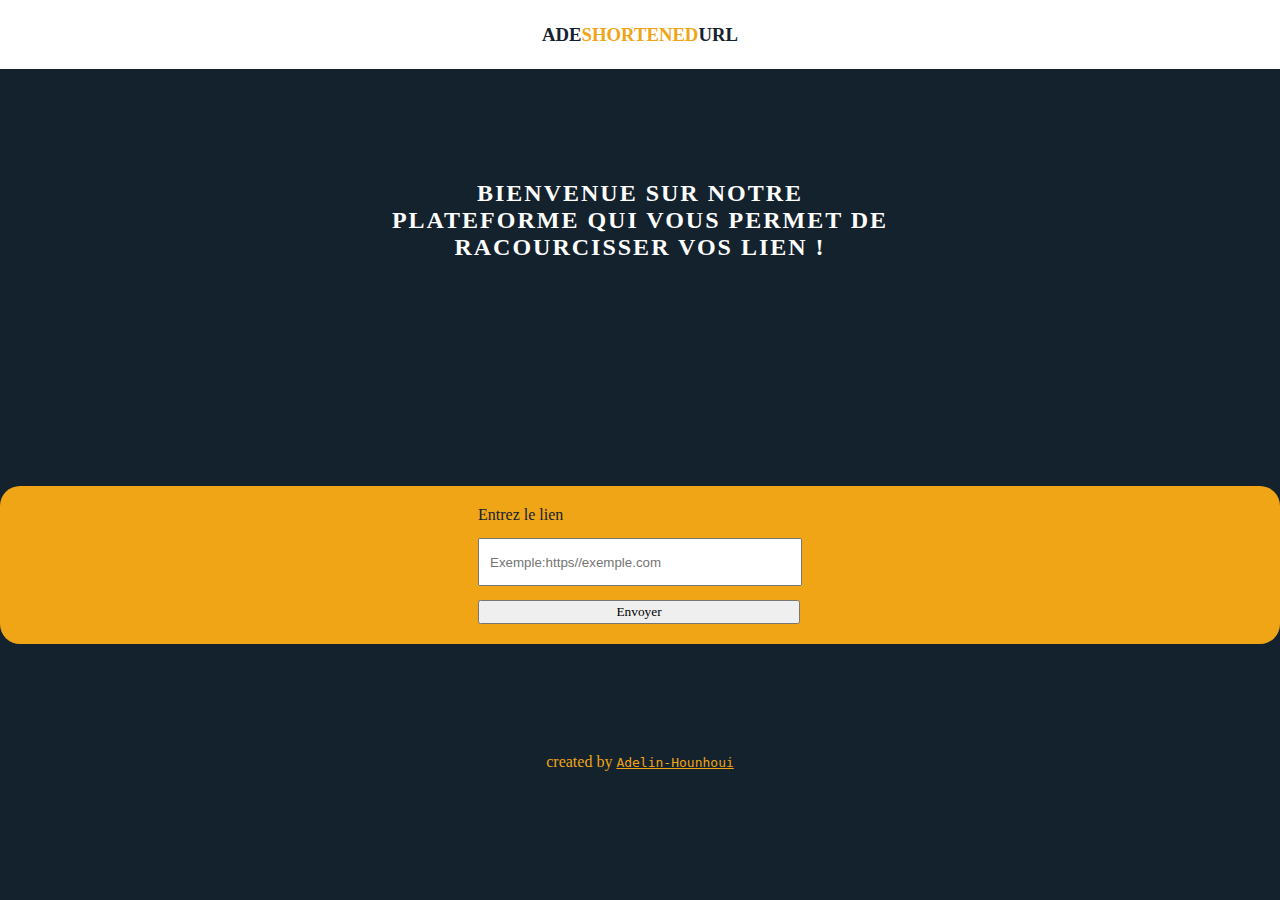
<file: index.html>
<!DOCTYPE html>
<html lang="en">
<head>
    <meta charset="UTF-8">
    <meta http-equiv="X-UA-Compatible" content="IE=edge">
    <meta name="viewport" content="width=device-width, initial-scale=1.0">
    <title>ADE-SHORTENED-URL-Racourcisser vos lien</title>
    <link href="main.css" rel="stylesheet">
    <link href="ICO.png" rel="icon">
</head>
<body>
<header>
    <h3>ADE<span>SHORTENED</span>URL</h3>
</header>


<h2>BIENVENUE SUR NOTRE PLATEFORME QUI VOUS PERMET DE RACOURCISSER VOS LIEN !</h2>

<div class="cont">

        <label for="link">Entrez le lien</label>
        <input type="link" name="link" id="link" placeholder="Exemple:https//exemple.com" required>
        <input type="submit" value="Envoyer" id="btt">
        <div class="res"></div>

</div><br><br>

 <div id="code"><span>created by <code>Adelin-Hounhoui</code></span></div>
<script>
    btt=document.querySelector("#btt")
     btt.onclick=  async function short(){
        const url = document.querySelector("#link").value;
        const response= await fetch(`https://tinyurl.com/api-create.php?url=${encodeURIComponent(url)}`);
        if(response.ok){
            const data=await response.text();
            document.querySelector(".res").innerHTML=`Copie Url : <a href="${data}" target="_blank">${data}</a>
            `;

        }else{
            document.querySelector(".res").innerHTML="Url non valid.."
        }
    }
</script>
    
</body>
</html>
</file>
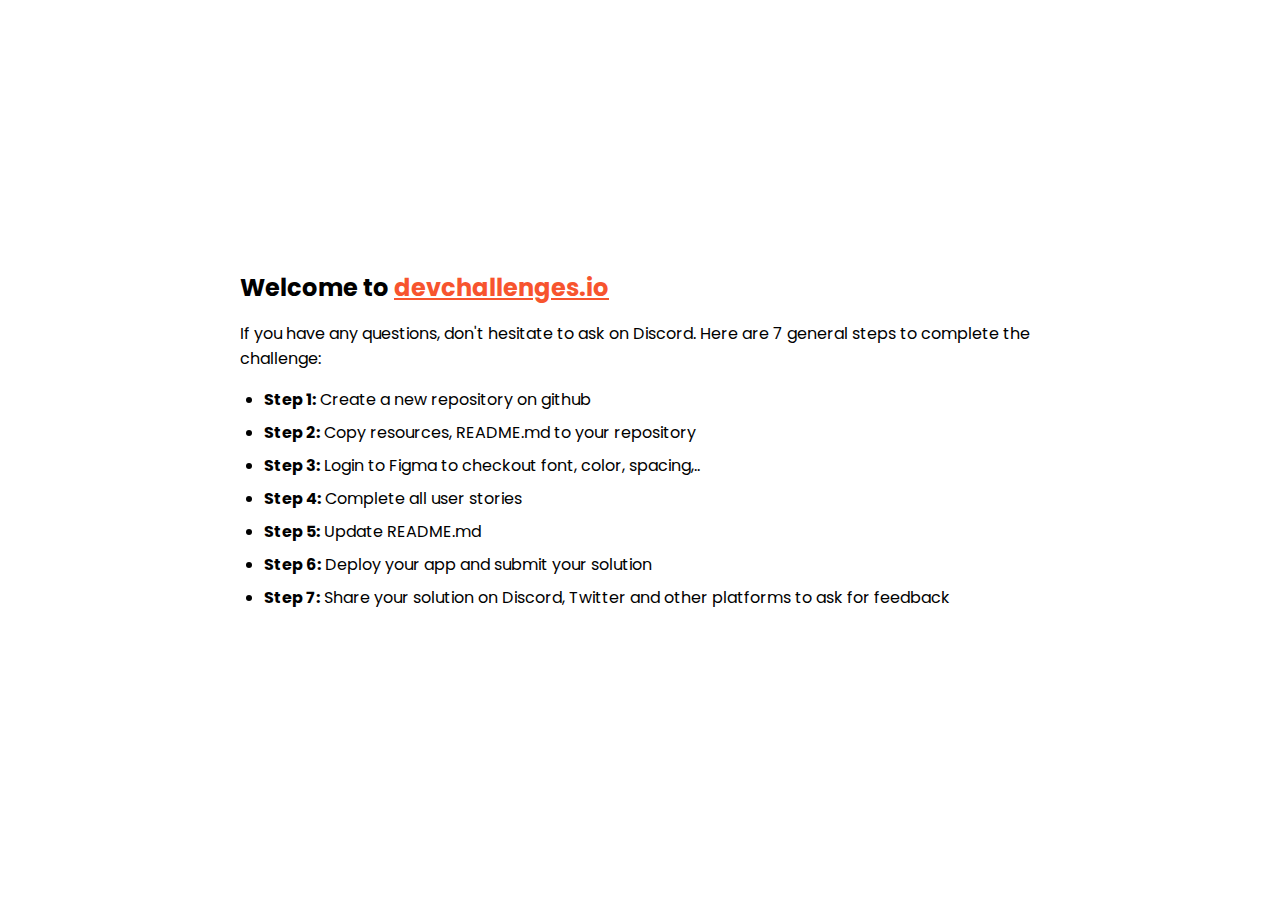
<file: Projet challenge online/projet1/404-not-found-master/index.html>
<!DOCTYPE html>
<html lang="en">
  <head>
    <meta charset="utf-8" />
    <meta
      name="viewport"
      content="width=device-width, initial-scale=1,
  maximum-scale=5"
    />

    <link rel="icon" href="devchallenges.png" />

    <link
      rel="shortcut icon"
      type="image/x-icon"
      href="https://devchallenges.io/"
    />

    <link
      href="https://fonts.googleapis.com/css2?family=Poppins:wght@400;500&display=swap"
      rel="stylesheet"
    />

    <title>Devchallenges</title>

    <style>
      body {
        font-family: "Poppins", sans-serif;
      }

      ul {
        padding-left: 24px;
      }

      li {
        margin-bottom: 8px;
      }

      .welcome {
        max-width: 800px;
        margin: 0 auto;
      }

      .welcome-text {
        margin-top: 30vh;
        font-weight: 500;
      }

      .welcome-text p {
        font-size: 1rem;
        font-weight: 400;
      }

      .welcome-text h1 {
        font-size: 1.5rem;
      }

      .welcome-text a {
        color: #f7542e;
      }
    </style>
  </head>
  <body>
    <div class="welcome">
      <div class="welcome-text">
        <h1>
          Welcome to
          <a href="https://devchallenges.io/" target="_blank"
            >devchallenges.io</a
          >
        </h1>

        <p>
          If you have any questions, don't hesitate to ask on Discord. Here are
          7 general steps to complete the challenge:
        </p>
      </div>

      <ul>
        <li><b>Step 1:</b> Create a new repository on github</li>
        <li><b>Step 2:</b> Copy resources, README.md to your repository</li>
        <li>
          <b>Step 3:</b> Login to Figma to checkout font, color, spacing,..
        </li>
        <li><b>Step 4:</b> Complete all user stories</li>
        <li><b>Step 5:</b> Update README.md</li>
        <li><b>Step 6:</b> Deploy your app and submit your solution</li>
        <li>
          <b>Step 7:</b> Share your solution on Discord, Twitter and other
          platforms to ask for feedback
        </li>
      </ul>
    </div>
  </body>
</html>
</file>
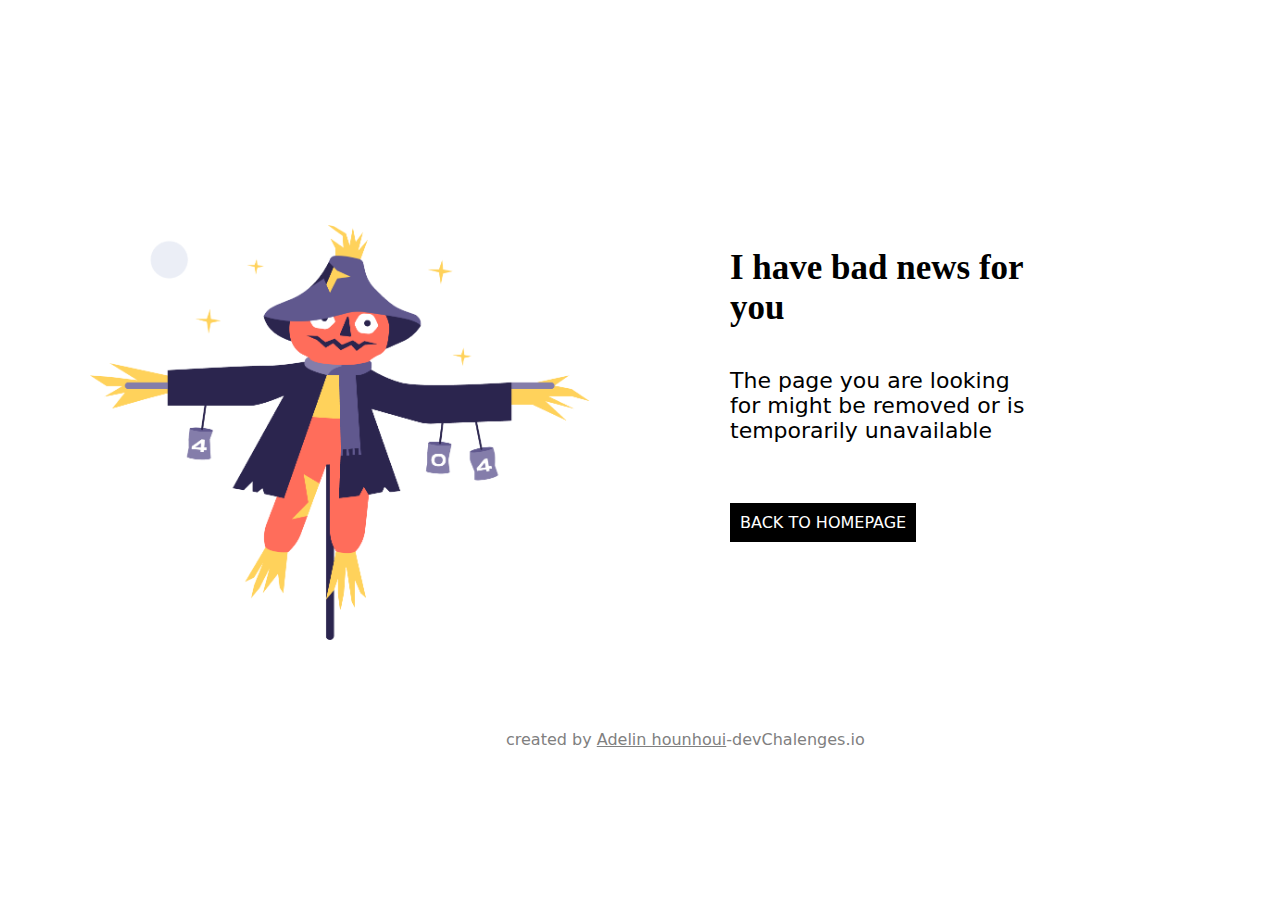
<file: Projet challenge online/projet1/projet rendu/index.html>
<!DOCTYPE html>
<html lang="en">
<head>
    <meta charset="UTF-8">
    <meta http-equiv="X-UA-Compatible" content="IE=edge">
    <meta name="viewport" content="width=device-width, initial-scale=1.0">
    <title>Projet dev challenges-adelin-hounhoui</title>
    <link href="Scarecrow.png" rel="icon">
    <link href="main.css" rel="stylesheet">
</head>
<body>
    <div class="cont">
    <section>
        <img src="Scarecrow.png" alt="image de section">
        <div class="conternair">
            <h1>I have bad news for you</h1>
            <p>The page you are looking for might be removed or is temporarily unavailable</p>
            <a href="#">BACK TO HOMEPAGE</a>
        </div>
        
    </section>
        <span>created by <label>Adelin hounhoui</label>-devChalenges.io</span>
</div>
    
</body>
</html>
</file>
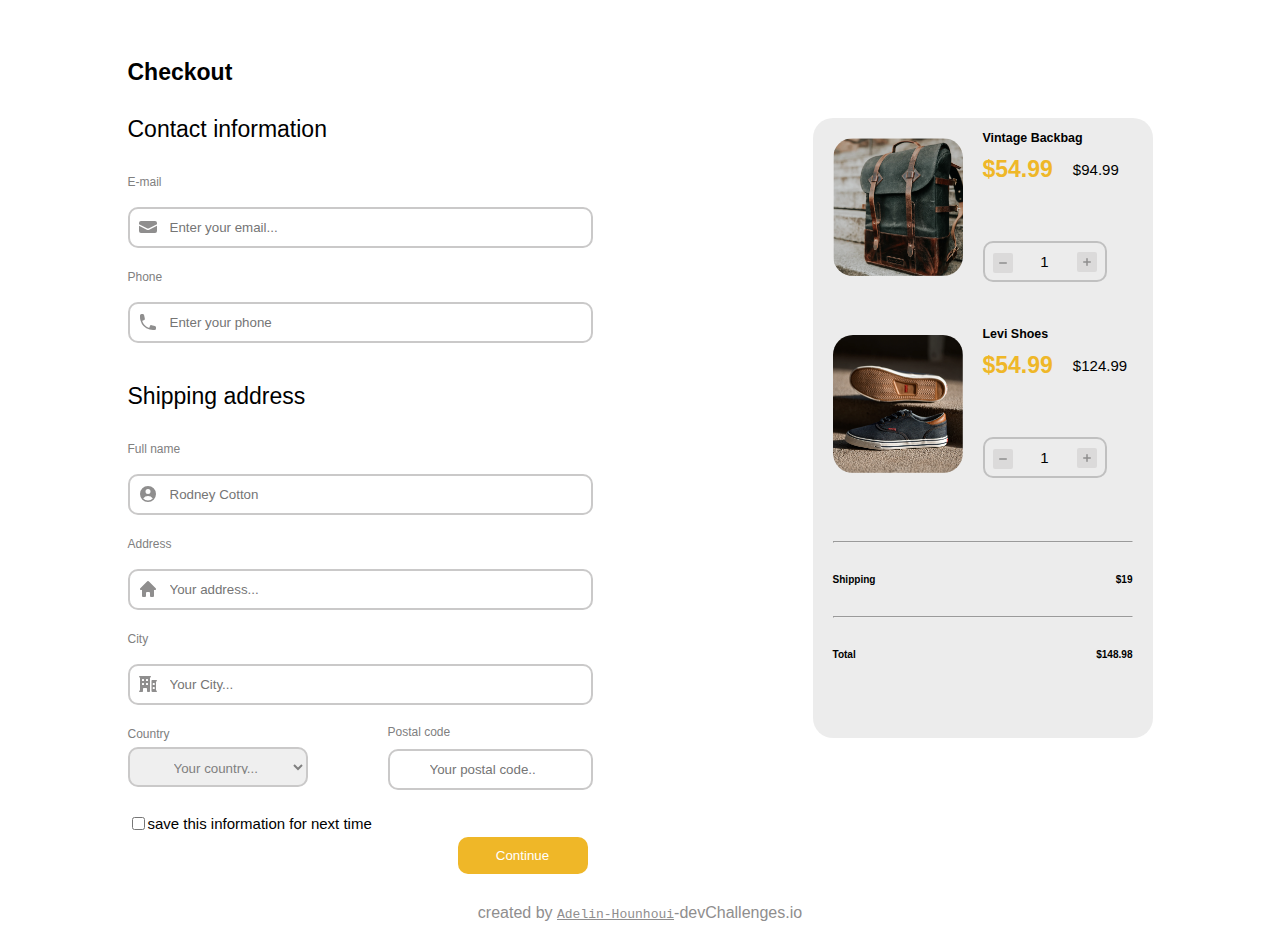
<file: Projet challenge online/Projet2/projet rndu/index.html>
<!DOCTYPE html>
<html lang="en">
<head>
    <meta charset="UTF-8">
    <meta http-equiv="X-UA-Compatible" content="IE=edge">
    <meta name="viewport" content="width=device-width, initial-scale=1.0">
    <title>Page de paiement-Adelin-Hounhoui</title>
    <link href="main.css" rel="stylesheet">
</head>
<body>
    <div class="c">
    <section>
        <div class="cont-left">
            <h4>Checkout</h4>
            <span class="sp">Contact information</span>
            <form action="#" method="">
                <label for="email" id="spa">E-mail</label>
                <svg xmlns="http://www.w3.org/2000/svg" viewBox="0 0 20 20" fill="currentColor" class="w-5 h-5">
                    <path d="M3 4a2 2 0 00-2 2v1.161l8.441 4.221a1.25 1.25 0 001.118 0L19 7.162V6a2 2 0 00-2-2H3z" />
                    <path d="M19 8.839l-7.77 3.885a2.75 2.75 0 01-2.46 0L1 8.839V14a2 2 0 002 2h14a2 2 0 002-2V8.839z" />
                  </svg>
                  <input type="email" placeholder="Enter your email..." required/>
                <label for="phone">Phone</label>
                <svg xmlns="http://www.w3.org/2000/svg" viewBox="0 0 20 20" fill="currentColor" class="w-5 h-5">
                    <path fill-rule="evenodd" d="M2 3.5A1.5 1.5 0 013.5 2h1.148a1.5 1.5 0 011.465 1.175l.716 3.223a1.5 1.5 0 01-1.052 1.767l-.933.267c-.41.117-.643.555-.48.95a11.542 11.542 0 006.254 6.254c.395.163.833-.07.95-.48l.267-.933a1.5 1.5 0 011.767-1.052l3.223.716A1.5 1.5 0 0118 15.352V16.5a1.5 1.5 0 01-1.5 1.5H15c-1.149 0-2.263-.15-3.326-.43A13.022 13.022 0 012.43 8.326 13.019 13.019 0 012 5V3.5z" clip-rule="evenodd" />
                  </svg>
                  <input type="tel" placeholder="Enter your phone"required/>


                <span>Shipping address</span>
                <label for="name">Full name</label>
                <svg xmlns="http://www.w3.org/2000/svg" viewBox="0 0 20 20" fill="currentColor" class="w-5 h-5">
                    <path fill-rule="evenodd" d="M18 10a8 8 0 11-16 0 8 8 0 0116 0zm-5.5-2.5a2.5 2.5 0 11-5 0 2.5 2.5 0 015 0zM10 12a5.99 5.99 0 00-4.793 2.39A6.483 6.483 0 0010 16.5a6.483 6.483 0 004.793-2.11A5.99 5.99 0 0010 12z" clip-rule="evenodd" />
                  </svg>
                  <input type="name" placeholder="Rodney Cotton">
                <label for="address">Address</label>
                <svg xmlns="http://www.w3.org/2000/svg" viewBox="0 0 20 20" fill="currentColor" class="w-5 h-5">
                    <path fill-rule="evenodd" d="M9.293 2.293a1 1 0 011.414 0l7 7A1 1 0 0117 11h-1v6a1 1 0 01-1 1h-2a1 1 0 01-1-1v-3a1 1 0 00-1-1H9a1 1 0 00-1 1v3a1 1 0 01-1 1H5a1 1 0 01-1-1v-6H3a1 1 0 01-.707-1.707l7-7z" clip-rule="evenodd" />
                  </svg>
                  <input type="text" placeholder="Your address...">
                <label for="city">City</label>
                <svg xmlns="http://www.w3.org/2000/svg" viewBox="0 0 20 20" fill="currentColor" class="w-5 h-5">
                    <path fill-rule="evenodd" d="M1 2.75A.75.75 0 011.75 2h10.5a.75.75 0 010 1.5H12v13.75a.75.75 0 01-.75.75h-1.5a.75.75 0 01-.75-.75v-2.5a.75.75 0 00-.75-.75h-2.5a.75.75 0 00-.75.75v2.5a.75.75 0 01-.75.75h-2.5a.75.75 0 010-1.5H2v-13h-.25A.75.75 0 011 2.75zM4 5.5a.5.5 0 01.5-.5h1a.5.5 0 01.5.5v1a.5.5 0 01-.5.5h-1a.5.5 0 01-.5-.5v-1zM4.5 9a.5.5 0 00-.5.5v1a.5.5 0 00.5.5h1a.5.5 0 00.5-.5v-1a.5.5 0 00-.5-.5h-1zM8 5.5a.5.5 0 01.5-.5h1a.5.5 0 01.5.5v1a.5.5 0 01-.5.5h-1a.5.5 0 01-.5-.5v-1zM8.5 9a.5.5 0 00-.5.5v1a.5.5 0 00.5.5h1a.5.5 0 00.5-.5v-1a.5.5 0 00-.5-.5h-1zM14.25 6a.75.75 0 00-.75.75V17a1 1 0 001 1h3.75a.75.75 0 000-1.5H18v-9h.25a.75.75 0 000-1.5h-4zm.5 3.5a.5.5 0 01.5-.5h1a.5.5 0 01.5.5v1a.5.5 0 01-.5.5h-1a.5.5 0 01-.5-.5v-1zm.5 3.5a.5.5 0 00-.5.5v1a.5.5 0 00.5.5h1a.5.5 0 00.5-.5v-1a.5.5 0 00-.5-.5h-1z" clip-rule="evenodd" />
                  </svg>
                  <input type="text" placeholder="Your City...">
            <div class="fle">
                <div class="count">
                      <label for="country">Country</label>
                <select>
                    <option value="Your country...">Your country...</option>
                    <option value="Cotonou">Cotonou</option>
                    <option value="Porto">Porto</option>
                </select>
                </div>
                <div class="postal">
                <label for="postal" id="postal" class="ppp">Postal code</label>
                  <input type="text" placeholder="Your postal code.." id="postal" required>
                <div class="tt"><input type="checkbox"required><p id="phr">save this information for next time</p></div>
                <input type="submit" value="Continue">
                </div>
            </div>
            </form>

        </div>

        <div class="cont-right">
            <div class="right-cont-top">
                <img src="photo1.png" alt="">
                <div class="right-cont-top-right">
                    <h5>Vintage Backbag</h5>
                    <div class="jj"><span id="span">$54.99</span><p>$94.99</p></div>
                    <svg id="ico1" xmlns="http://www.w3.org/2000/svg" viewBox="0 0 20 20" fill="currentColor" class="w-5 h-5">
                        <path d="M6.75 9.25a.75.75 0 000 1.5h6.5a.75.75 0 000-1.5h-6.5z" />
                      </svg>
                      <article>1</article><svg id="ico2" xmlns="http://www.w3.org/2000/svg" viewBox="0 0 20 20" fill="currentColor" class="w-5 h-5">
                        <path d="M10.75 6.75a.75.75 0 00-1.5 0v2.5h-2.5a.75.75 0 000 1.5h2.5v2.5a.75.75 0 001.5 0v-2.5h2.5a.75.75 0 000-1.5h-2.5v-2.5z" />
                      </svg>
                      
                </div>
            </div>
            <div class="right-cont-bottom">
                <img src="photo2.png" alt="">
                <div class="right-cont-bottom-right">
                    <h5>Levi Shoes</h5>
                    <div class="jj"><span id="span">$54.99</span><p>$124.99</p></div>
                    <svg id="ico1"  xmlns="http://www.w3.org/2000/svg" viewBox="0 0 20 20" fill="currentColor" class="w-5 h-5">
                        <path d="M6.75 9.25a.75.75 0 000 1.5h6.5a.75.75 0 000-1.5h-6.5z" />
                      </svg><article>1</article><svg id="ico2" xmlns="http://www.w3.org/2000/svg" viewBox="0 0 20 20" fill="currentColor" class="w-5 h-5">
                        <path d="M10.75 6.75a.75.75 0 00-1.5 0v2.5h-2.5a.75.75 0 000 1.5h2.5v2.5a.75.75 0 001.5 0v-2.5h2.5a.75.75 0 000-1.5h-2.5v-2.5z" />
                      </svg>
                      
                </div>
            </div>
            <hr>
            <div class="cont-sold">
                <h6>Shipping</h6>
                <h6>$19</h6>
            </div>

            <hr>
            <div class="cont-sold">
                <h6>Total</h6>
                <h6>$148.98</h6>
            </div>
       
        </div>
    </section>
    <aside>created by <code>Adelin-Hounhoui</code>-devChallenges.io</aside>
</div>
</body>
</html>
</file>
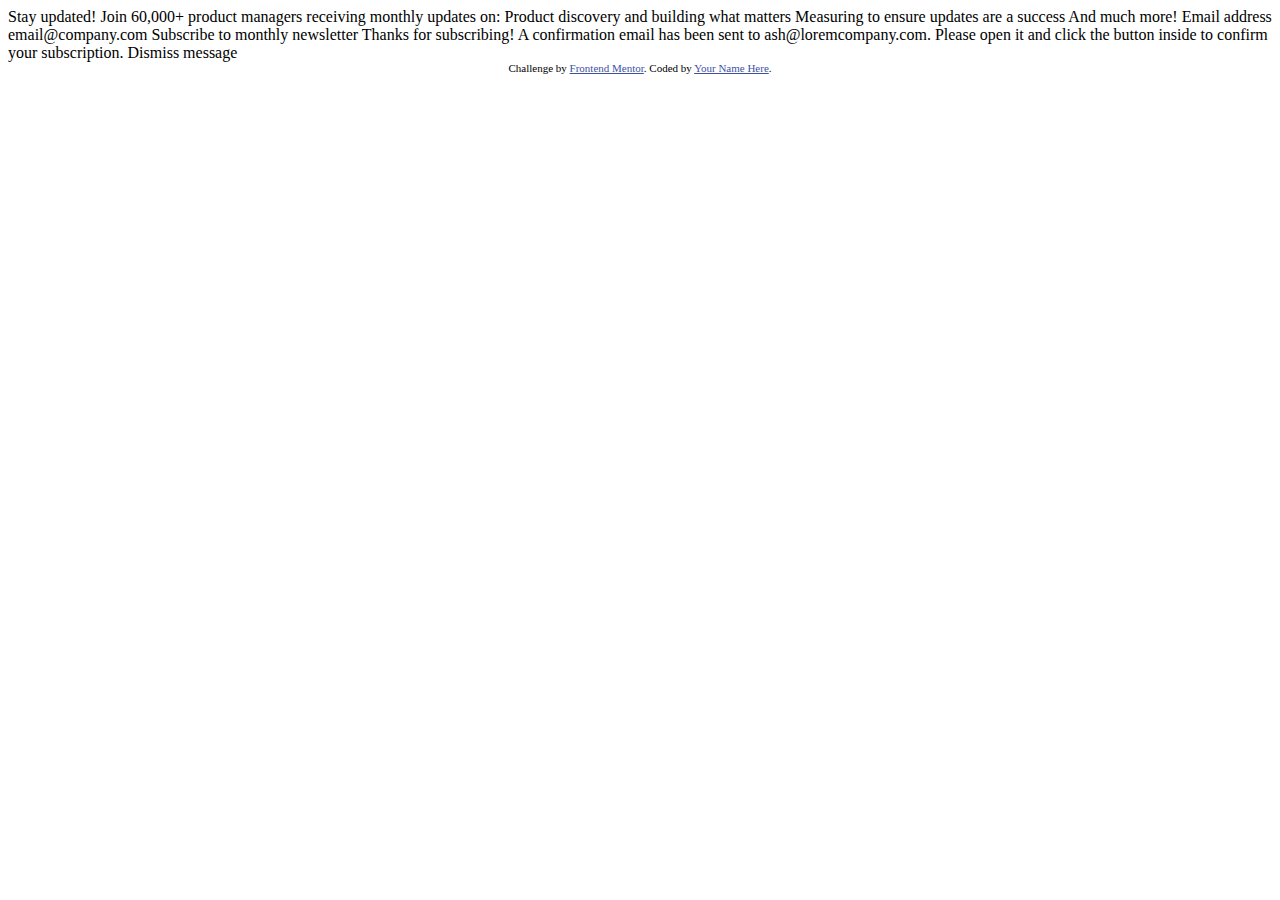
<file: Projet challenge online/projet3/newsletter-sign-up-with-success-message-main/index.html>
<!DOCTYPE html>
<html lang="en">
<head>
  <meta charset="UTF-8">
  <meta name="viewport" content="width=device-width, initial-scale=1.0"> <!-- displays site properly based on user's device -->

  <link rel="icon" type="image/png" sizes="32x32" href="./assets/images/favicon-32x32.png">
  
  <title>Frontend Mentor | Newsletter sign-up form with success message</title>

  <!-- Feel free to remove these styles or customise in your own stylesheet 👍 -->
  <style>
    .attribution { font-size: 11px; text-align: center; }
    .attribution a { color: hsl(228, 45%, 44%); }
  </style>
</head>
<body>

  <!-- Sign-up form start -->

  Stay updated!

  Join 60,000+ product managers receiving monthly updates on:

  Product discovery and building what matters
  Measuring to ensure updates are a success
  And much more!

  Email address
  email@company.com

  Subscribe to monthly newsletter

  <!-- Sign-up form end -->

  <!-- Success message start -->

  Thanks for subscribing!

  A confirmation email has been sent to ash@loremcompany.com. 
  Please open it and click the button inside to confirm your subscription.

  Dismiss message

  <!-- Success message end -->
  
  <div class="attribution">
    Challenge by <a href="https://www.frontendmentor.io?ref=challenge" target="_blank">Frontend Mentor</a>. 
    Coded by <a href="#">Your Name Here</a>.
  </div>
</body>
</html>
</file>
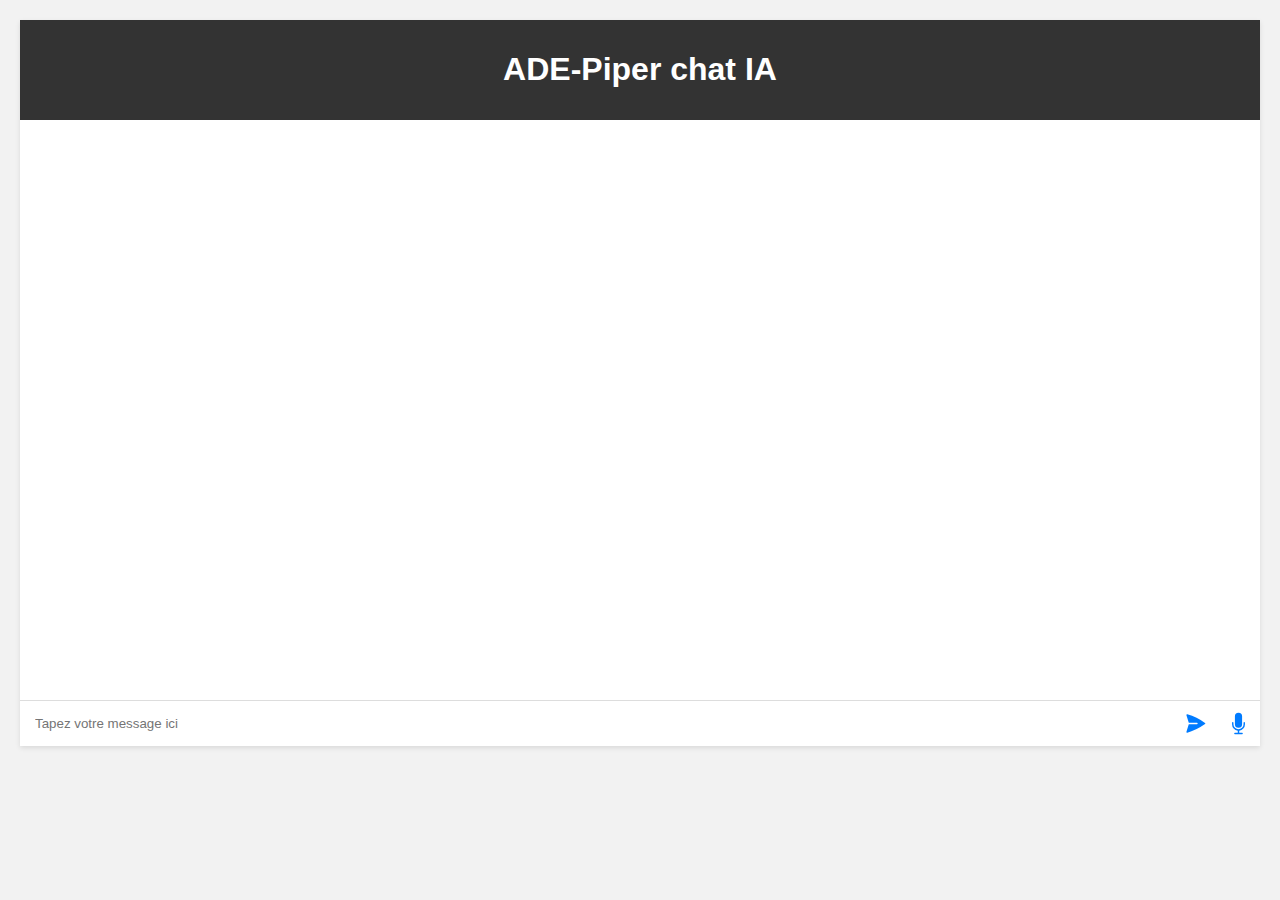
<file: Extensions gpt/popup.html>
<!DOCTYPE html>
<html>
<head>
    <title>ADE-Piper chat</title>
    <link rel="stylesheet" href="popup.css">
</head>
<body>
    <div class="chat-container">
        <div class="chat-header">
            <h1>ADE-Piper chat IA</h1>
        </div>
        <div class="chat-messages" id="message-container">
            <!-- Messages précédents -->
        </div>
        <div class="chat-input">
            <input type="text" placeholder="Tapez votre message ici" id="message-input">
            <svg id="send-button" class="sen" xmlns="http://www.w3.org/2000/svg" viewBox="0 0 24 24" fill="currentColor" class="w-6 h-6">
                <path d="M3.478 2.405a.75.75 0 00-.926.94l2.432 7.905H13.5a.75.75 0 010 1.5H4.984l-2.432 7.905a.75.75 0 00.926.94 60.519 60.519 0 0018.445-8.986.75.75 0 000-1.218A60.517 60.517 0 003.478 2.405z" />
              </svg>

              <svg xmlns="http://www.w3.org/2000/svg" viewBox="0 0 24 24" fill="currentColor" class="w-6 h-6">
                <path d="M8.25 4.5a3.75 3.75 0 117.5 0v8.25a3.75 3.75 0 11-7.5 0V4.5z" />
                <path d="M6 10.5a.75.75 0 01.75.75v1.5a5.25 5.25 0 1010.5 0v-1.5a.75.75 0 011.5 0v1.5a6.751 6.751 0 01-6 6.709v2.291h3a.75.75 0 010 1.5h-7.5a.75.75 0 010-1.5h3v-2.291a6.751 6.751 0 01-6-6.709v-1.5A.75.75 0 016 10.5z" />
              </svg>
              
              
        </div>
    </div>

    <script src="popup.js">
        
    </script>
</body>
</html>
</file>
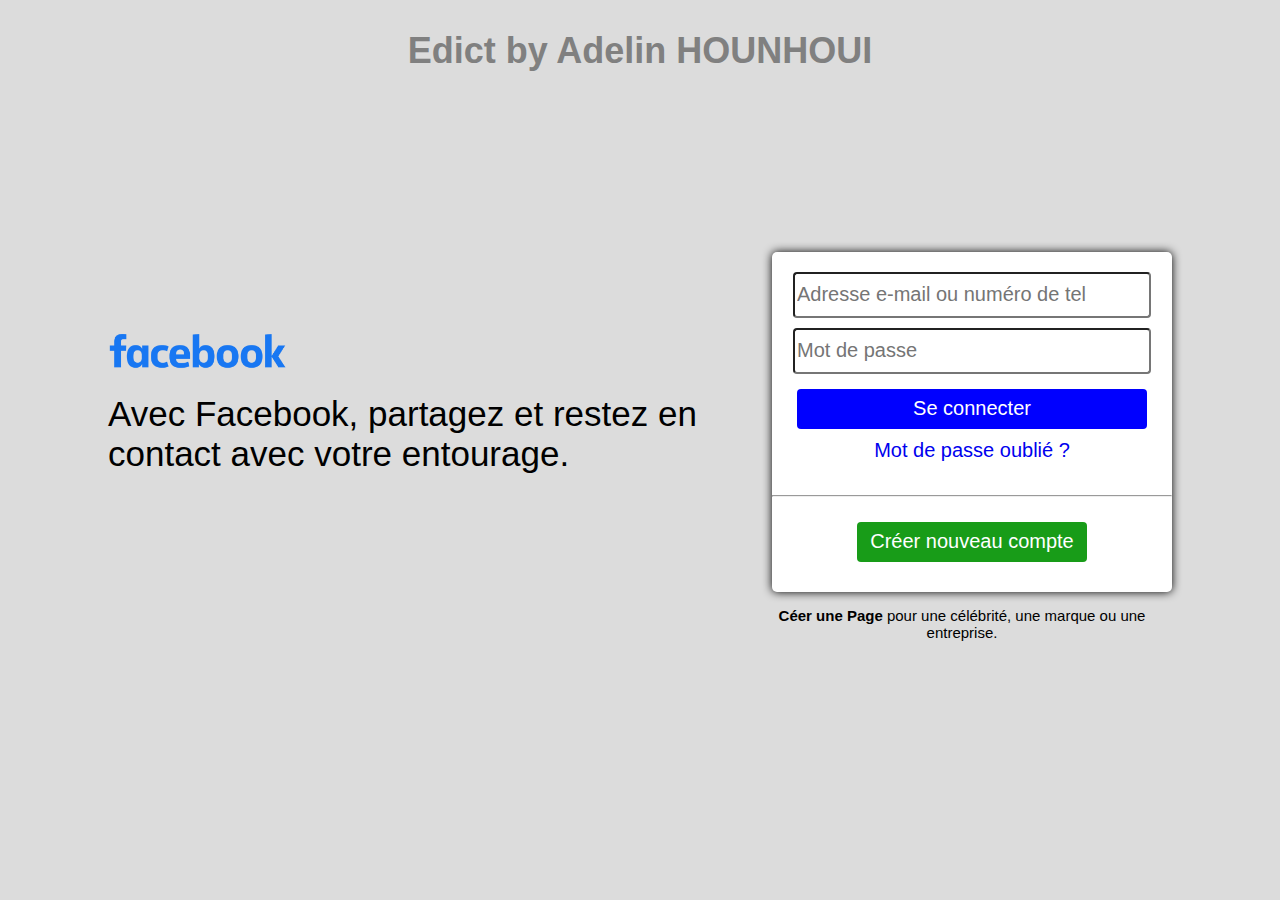
<file: HTML/Facebook-log.html>
<!DOCTYPE html>
<html lang="en">

<head>
    <meta charset="UTF-8">
    <meta name="viewport" content="width=device-width, initial-scale=1.0">
    <meta http-equiv="X-UA-Compatible" content="ie=edge">
    <title>Se connecter à facebook</title>
    <link href="Facebook-log.css" rel="stylesheet">
</head>

<body>
    <div class="cont">
        <h2 style="text-align: center"> Edict by Adelin HOUNHOUI </h2>
        <div class="cont-ph">

            <img src="Facebook-logo.png">
            <p class="phrs"> Avec Facebook, partagez et restez en <br> contact avec votre entourage.
            </p>
        </div>

        <div class="txt">
            <diV class="login">
                <form action="">
                    <div class="case">
                        <input type="name" placeholder="Adresse e-mail ou numéro de tel" name="name"
                             />
                    </diV>

                    <div class="case">
                        <input type="password" placeholder="Mot de passe" name="password"
                             />
                    </div>

                    <div class="case">
                        <input type="submit" value="Se connecter" />
                    </div>
                </form>
                <div class="case">
                    <a href="Mot de passe oublié ?">Mot de passe oublié ?</a>
                </div><br>
                <hr>
                <div class="case-creer">
                    <a href="inscription.html"> <input type="button" value="Créer nouveau compte" />
                    </a>
                </div>

            </div>
            <div id="fr">
                <p style="text-align:center"> <strong>Céer une Page</strong> pour une célébrité, une
                    marque ou une
                    entreprise.</p>
            </div>
        </div>
    </div>



</body>

</html>
</file>
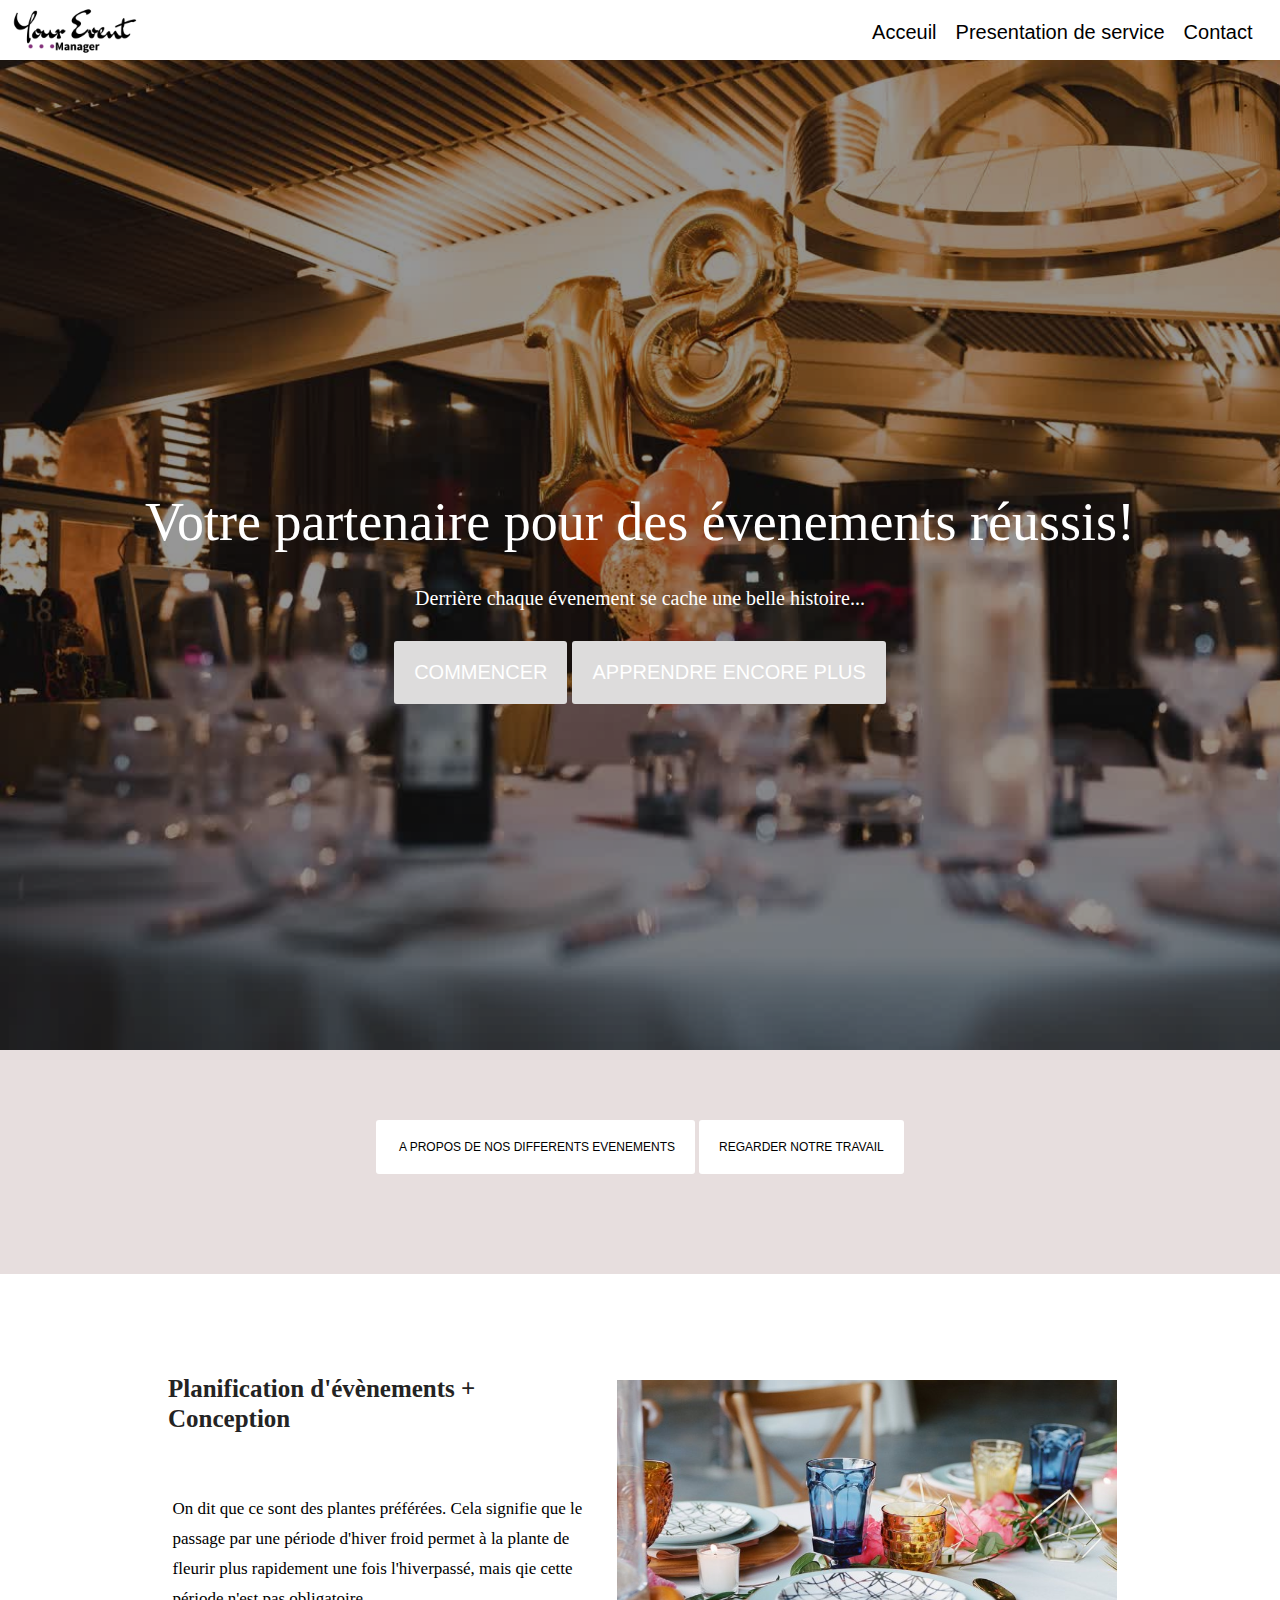
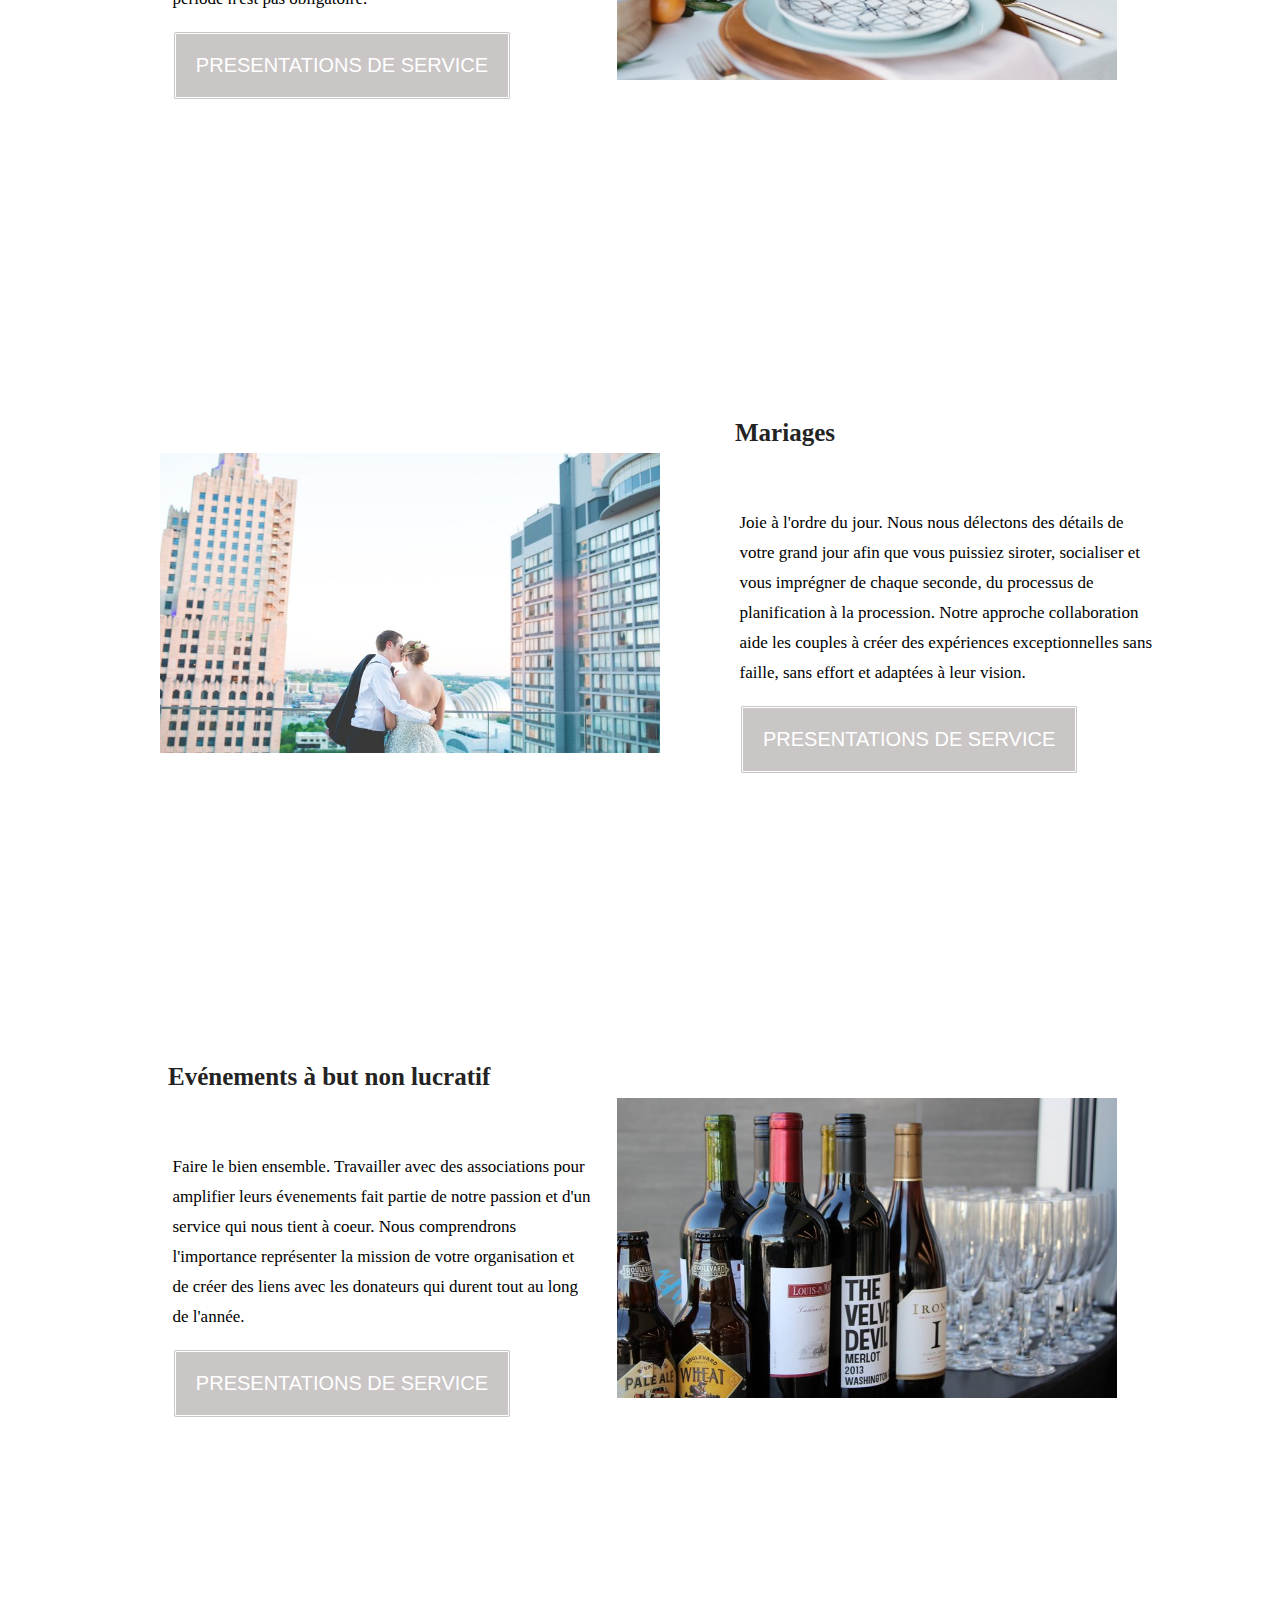
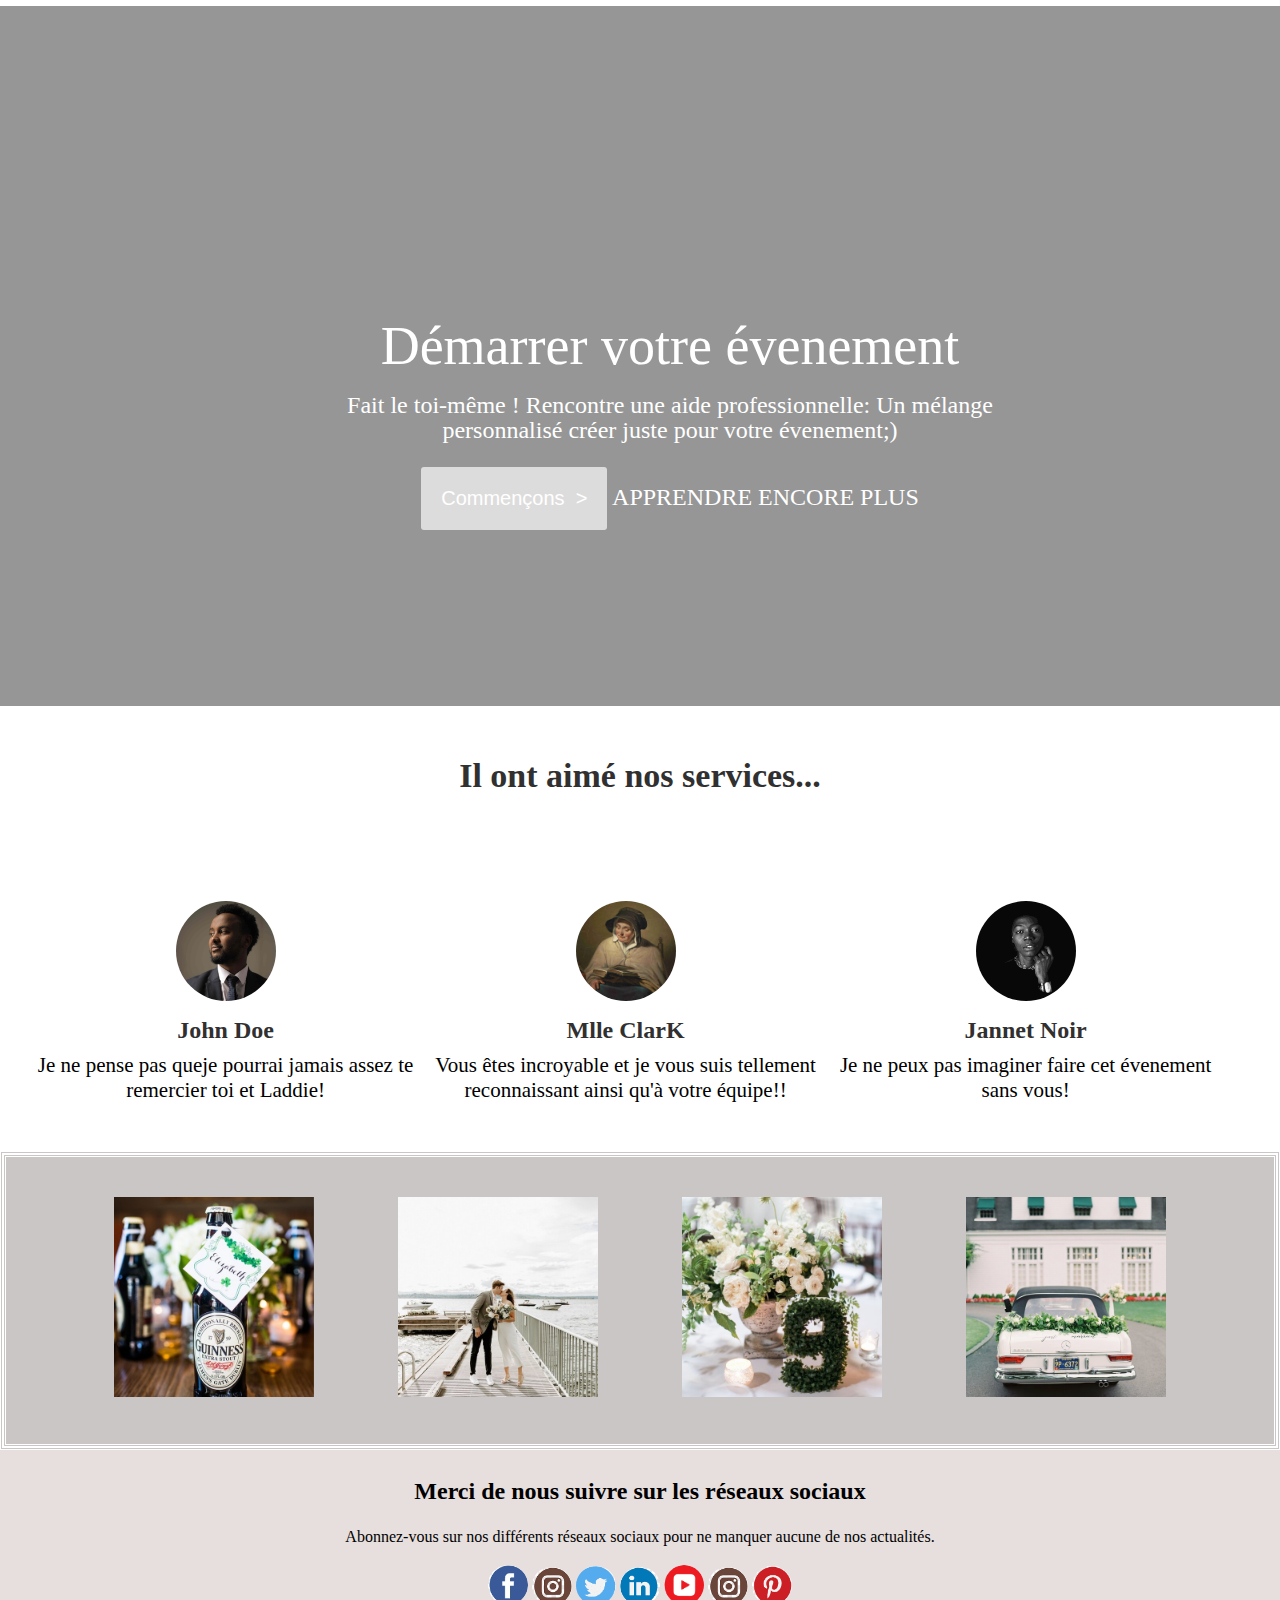
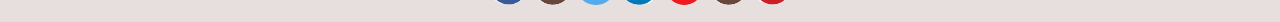
<file: TAF (1)/event_manager.html>
<!DOCTYPE html>
<html lang="fr">

<head>
    <meta charset="UTF-8">
    <meta http-equiv="X-UA-Compatible" content="IE=edge">
    <meta name="viewport" content="width=device-width, initial-scale=1.0">
    <link href="event.css" rel="stylesheet">
    <title>TAF</title>
</head>

<body>
    <div class="header">
        <div id="img-log">
            <img class="img-log" src="img-log.png" width=150px; height=auto;>
        </div>

        <img src="menu_btn.png" id="jki" width="30px" height="20px">
        <div class="hhg-res">
                <a id="href" href=" ">Acceuil</a><br>
                <a id="href" href=" ">Presentation de service</a><br>
                <a id="href" href=" ">Contact</a><br>
            </div>
        
        
        
        
        
        <div class="hhg">



            <div class="hhg-1">
                <a id="href" href=" ">Acceuil</a>
                <a id="href" href=" ">Presentation de service</a>
                <a id="href" href=" ">Contact</a>
            </div>

        </div>


    </div>
 

    <div class="header1">
        <div class="jj">
            <div class="header-cont">
                <span id="span-cont"> Votre partenaire pour des évenements réussis!</span>
                <p id="sdf">Derrière chaque évenement se cache une belle histoire...</p>
                <div class="klo">
                    <input id="bt-appr" type="button" value="COMMENCER">
                    <input type="button" value="APPRENDRE ENCORE PLUS">
                </div>
            </div>
        </div>
    </div>



    <div class="header-button-cont">
        <div class="button-con">
            <input type="button" id="button-cont" value=" A PROPOS DE NOS DIFFERENTS EVENEMENTS">
            <input type="button" id="button-cont" value="REGARDER NOTRE TRAVAIL">
        </div>
    </div>
    <div class="cont">

        <div class="presentation">
            <div class="presentation1">
                <h4>
                    Planification d'évènements + Conception
                </h4>


                <p id="phr-pres1">On dit que ce sont des plantes préférées. Cela signifie que le passage par une
                    période
                    d'hiver
                    froid
                    permet à la plante de fleurir plus rapidement une fois l'hiverpassé, mais qie cette période
                    n'est pas
                    obligatoire.
                </p>

                <a href="event_manager.html"><input type="button" id="button-pre" value="PRESENTATIONS DE SERVICE"></a>

            </div>
            <div class="qq">
                <div id="img-blog1">
                    <img id="img" src="blog1.jpg">
                </div>
            </div>

        </div>

        <div class="ghgk">
            <div class="presentation-2">
                <div class="presentation2">
                    <h4>
                        Mariages
                    </h4>


                    <p id="phr-pres2">
                        Joie à l'ordre du jour. Nous nous délectons des détails de votre grand jour afin que
                        vous
                        puissiez siroter, socialiser et vous imprégner de chaque seconde, du processus de
                        planification
                        à la
                        procession. Notre approche collaboration aide les couples à créer des expériences
                        exceptionnelles sans
                        faille, sans effort et adaptées à leur vision.
                    </p>

                    <a href="event_manager.html"><input type="button" id="button-pre-2"
                            value="PRESENTATIONS DE SERVICE"></a>
                </div>
                <div id="img-blog2">
                    <img id="img" src="blog2.jpg">
                </div>

            </div>
        </div>
        <div class="ghgk">
            <div class="presentation">
                <div class="presentation1">
                    <h4>
                        Evénements à but non lucratif
                    </h4>


                    <p id="phr-pres1">
                        Faire le bien ensemble. Travailler avec des associations pour amplifier leurs évenements fait
                        partie
                        de
                        notre passion et d'un service qui nous tient à coeur. Nous comprendrons l'importance représenter
                        la
                        mission de votre organisation et de créer des liens avec les donateurs qui durent tout au long
                        de
                        l'année.
                    </p>
                    <a href="event_manager.html"><input type="button" id="button-pre"
                            value="PRESENTATIONS DE SERVICE"></a>
                </div>

                <div id="img-blog1">
                    <img id="img" src="blog3.jpg">
                </div>


            </div>
        </div>


        <div class="gfg">
            <div class="fsd">
                <div class="gfg-2">
                    <span class="gfg-title">Démarrer votre évenement</span>
                    <p>Fait le toi-même ! Rencontre une aide professionnelle: Un mélange personnalisé créer juste pour
                        votre
                        évenement;)</p>

                    <div class="kkl">
                        <input id="bt-appr" type="button" value="Commençons  >">
                        <a href="event_manager.html" class="label">APPRENDRE ENCORE PLUS</a>
                    </div>
                </div>
            </div>
        </div>



        <h5>Il ont aimé nos services...</h5>
        <div class="hhj">
            <div class="jkl">
                <img class="hhj-img" src="john Doe.jpg">
                <div class="ghg">
                    <h6>John Doe</h6>
                    <p class="hhj-phr">Je ne pense pas queje pourrai jamais assez te remercier toi et Laddie!</p>
                </div>
            </div>

            <div class="jkl">
                <img class="hhj-img" src="Mlle.jpg">
                <div class="ghg">
                    <h6>Mlle ClarK</h6>
                    <p class="hhj-phr">Vous êtes incroyable et je vous suis tellement reconnaissant ainsi qu'à votre
                        équipe!!
                    </p>
                </div>
            </div>

            <div class="jkl">
                <img class="hhj-img" src="jannet noir.jpg">
                <div class="ghg">
                    <h6>Jannet Noir</h6>
                    <p class="hhj-phr">Je ne peux pas imaginer faire cet évenement sans vous! </p>
                </div>
            </div>
        </div>
        <div class="jhu">
            <div class="jhu-1">
                <div class="jhu-2">
                    <img class="jhu-img" src="img-jhu1.jpg">
                    <img class="jhu-img" src="img-jhu2.jpg">
                    <img class="jhu-img" src="img-jhu3.jpg">
                    <img class="jhu-img" src="img-jhu4.jpg">
                </div>
            </div>
        </div>

        <div class="dfr">
            <h2>Merci de nous suivre sur les réseaux sociaux</h2>
            <p>Abonnez-vous sur nos différents réseaux sociaux pour ne manquer aucune de nos actualités.</p>
            <a href="event_manager.html"> <img class="dfr-img" src="img-dfr1.jpg"></a>
            <a href="event_manager.html"><img class="dfr-img" src="img-dfr2.jpg"></a>
            <a href="event_manager.html"><img class="dfr-img" src="img-dfr3.jpg"></a>
            <a href="event_manager.html"><img class="dfr-img" src="img-dfr4.jpg"></a>
            <a href="event_manager.html"><img class="dfr-img" src="img-dfr5.jpg"></a>
            <a href="event_manager.html"><img class="dfr-img" src="img-dfr2.jpg"></a>
            <a href="event_manager.html"><img class="dfr-img" src="img-dfr6.jpg"></a>
        </div>

</body>

</html>
</file>
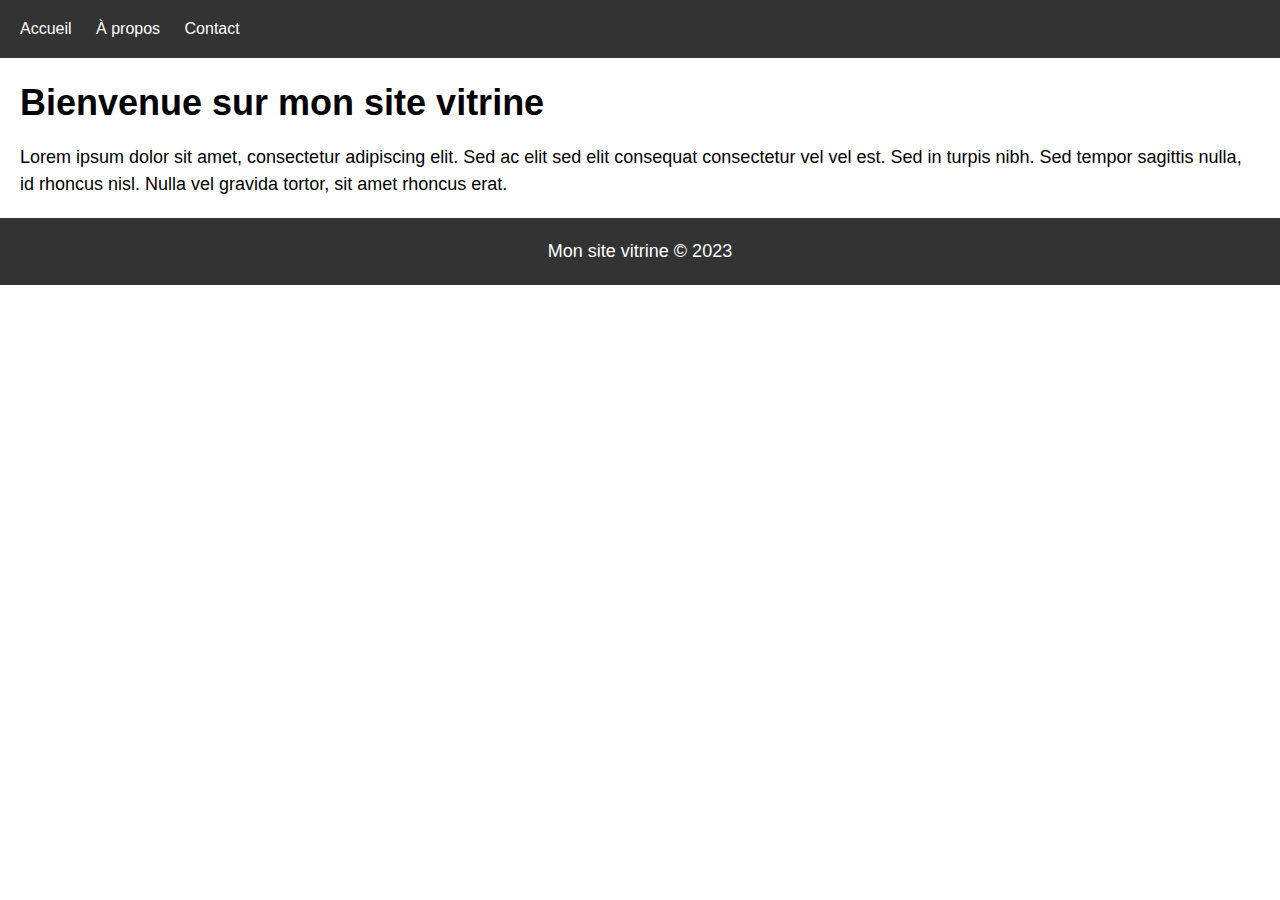
<file: Projet html  en groupe (Goupe Ade)/html/site.html>
<!DOCTYPE html>
<html lang="fr">
<head>
    <meta charset="UTF-8">
    <title>Sa</title>
    <style>
        /* Ajouter du style CSS ici */
        body {
            font-family: Arial, sans-serif;
            margin: 0;
            padding: 0;
        }

        header {
            background-color: #333;
            color: #fff;
            padding: 20px;
        }

        nav ul {
            list-style: none;
            margin: 0;
            padding: 0;
        }

        nav li {
            display: inline-block;
            margin-right: 20px;
        }

        nav li:last-child {
            margin-right: 0;
        }

        nav a {
            color: #fff;
            text-decoration: none;
        }

        main {
            margin: 20px;
        }

        h1 {
            font-size: 36px;
            margin-bottom: 20px;
        }

        p {
            font-size: 18px;
            line-height: 1.5;
        }

        footer {
            background-color: #333;
            color: #fff;
            padding: 20px;
            text-align: center;
        }

        footer p {
            margin: 0;
        }
    </style>
</head>
<body>
    <!-- En-tête -->
    <header>
        <nav>
            <ul>
                <li><a href="index.html">Accueil</a></li>
                <li><a href="about.html">À propos</a></li>
                <li><a href="contact.html">Contact</a></li>
            
            </ul>

        </nav>
    
      </header>
</header>

    

   


<!-- Section principale -->
    <main>
        <h1>Bienvenue sur mon site vitrine</h1>
        <p>Lorem ipsum dolor sit amet, consectetur adipiscing elit. Sed ac elit sed elit consequat consectetur vel vel est. Sed in turpis nibh. Sed tempor sagittis nulla, id rhoncus nisl. Nulla vel gravida tortor, sit amet rhoncus erat.</p>
    </main>

    <!-- Pied de page -->
    <footer>
        <p>Mon site vitrine &copy; 2023</p>
    </footer>
</body>
</html>
</file>
<file: main.css>
body{
    margin: 0;
    top: 0;
    background-color: #13222d;
    color: #13222d;
    font-family: Georgia, 'Times New Roman', Times, serif;
}

#code{
    margin-top: 73px;
    text-align: center;
}

code{
    text-decoration: underline;
}

header{
    background-color: white;
    position: fixed;
    top: 0;
    left: 0;
    right: 0;
    padding: 5px;
    text-align: center;
}

h2{
    text-align: center;
    color: white;
    margin-top: 20vh;
    width: 500px;
    margin-left: auto;
    margin-right: auto;
    font-family: "Bernard MT Condensed";
    letter-spacing: 2px;
}

span{
    color:#efa516;
}

.cont{
    margin-top: 25vh;
    display: flex;
    justify-content: center;
    align-items: center;
}

.cont{
    display: grid;
    background-color: #efa516;
    padding: 20px;
    border-radius: 20px;
}

input{
    margin-top:14px;
    width: 300px;
    height: 24px;
    padding: 10px;
}

input[type="submit"]{
    padding: 0;
    width: 322px;
    font-family: "Bernard MT Condensed";
    cursor: pointer;
}

@media screen and (max-width:700px){
    h2{
        width: 70%;
    }

    form{
        width: 70%;
    }

    input{
        width: 80%;
    }

    input[type="submit"]{
        width: 50%;
    }
}
</file>
<file: Projet challenge online/projet1/projet rendu/main.css>
body{
    margin: 0;
    padding: 0;
    font-family:system-ui, -apple-system, BlinkMacSystemFont, 'Segoe UI', Roboto, Oxygen, Ubuntu, Cantarell, 'Open Sans', 'Helvetica Neue', sans-serif;
    display:flex;
    justify-content: center;
    align-items:center;
}

span{
    position: relative;
    bottom: -10vh;
    text-align: center;
    margin-left:20vw ;
    color: gray;
}


label{
    text-decoration: underline;
}
h1{
    font-family: "Lucida Handwriting";
    width: 300px;
    margin-bottom: 40px;
    font-size: 35px;
}


section{
    display: flex;
    flex-wrap: wrap;
    margin-top: 25vh;
}


.conternair{
    margin-left:140px;
    width: 300px;
    
}

.conternair p{
    margin-bottom: 70px;
    font-size: 22px;
}
img{
    max-width: 500px;
    min-width: 200px;
    margin-left: -160px;
}

a{
    background-color: black;
    padding: 10px;
    color: white;
    text-decoration: none;
}


@media screen and (max-width:768px) {

    img{
        max-width: 400px;
        min-width: 200px;
        margin-left: 15%;
    }



    .conternair{
        margin-left: 22%;
        text-align: center;
    }

}
</file>
<file: Projet challenge online/Projet2/projet rndu/main.css>
body{
    display: flex;
    flex-wrap: wrap;
    justify-content: center;
    align-items: center;
    font-family: sans-serif;
}

.cont-sold{
    display: flex;
    justify-content: space-between;
}

.fle,.tt,.jj{
    display: flex;
}




svg{
    width: 20px;
    position: relative;
    top: 40px;
    left: 10px;
    color:rgb(143, 142, 142) ;
}

#ico1,#ico2{
background-color:rgba(192, 191, 191, 0.388);
border-radius: 2px;
}

#ico2{
    position: relative;
    margin-left: 84px;
    top: -30px;
}

.jj p{
    position: relative;
    top: -20px;
    left: 20px;
}
.count,.postal{
    display: grid;
}

input{
    
    margin-top: 10px;
    margin-bottom: 10px;
    padding: 40px;
    padding-top: 11px;
    padding-bottom: 11px;
    padding-right: 11px;
    border-radius: 10px;
    border: 2px solid rgb(202, 201, 201);
}

.tt{
    margin-left: -180px;
}


h4{
    font-size: 23px;
}


img{
    width: 130px;
    height: 138px;
    margin-right: 20px;
    border-radius: 20px;
}

.right-cont-top-right,.right-cont-bottom-right{
    margin-top: -28px;
}

aside{
    color: rgb(143, 142, 142);
    text-align: center;
}

code{
    text-decoration: underline;
}

.cont-right{
    padding: 20px;
    border-radius:20px;
    background-color: rgba(192, 192, 192, 0.297);
    height: 580px;
    width: 300px;
    margin-top: 10vh;
}

article{
    margin-top: 5px;
    padding: 10px;
    text-align: center;
    border-radius: 10px ;
    border: solid rgb(192, 192, 192) 2px;
    width: 100px;
}

.right-cont-top,.right-cont-bottom{
    display: flex;
    margin-bottom: 30px;
}

.right-cont-bottom{
    margin-bottom: 40px;
}
select{
    color: rgb(128, 128, 128);
    padding: 40px;
    padding-top: 11px;
    padding-bottom: 11px;
    padding-right: 11px;
    margin-top: -60px;
    height:40px;
    border-radius: 10px;
    border: 2px solid rgb(202, 201, 201);
    width: 180px;
}

#postal{
    margin-top: 10px;
    width: 150px;
    margin-left: 80px;
}


.ppp{
    position: relative;
    top: 0px;
}
input[type="submit"]{
    width: 130px;
    text-align: center;
    padding: 11px;
    background-color: rgb(239, 183, 40);
    border: none;
    color: #ffffff;
    float: right;
    margin-left: 150px;
    margin-top: -10px;
}

label{
    color: rgb(128, 128, 128);
    font-family: sans-serif;
    font-size: 12px;
    position: relative;
    bottom: -12px;
}

option{
    color: rgb(239, 183, 40);
}

span{
    font-size: 23px;
    margin-bottom: 20px;
    margin-top: 30px;
}

#span{
    margin-top: -10px;
    color: rgb(239, 183, 40);
    font-weight: bolder;
}

#spa{
    margin-top: 20px;
}


section{
    font-size: 15px;
    padding: 20px;
    display: flex;
    justify-content: space-between;
}

.cont-left{
    margin-right: 220px;
}

form{
    display: grid;
}

@media screen and (max-width:768px) {
    section{
        display: block;
    }

    input[type="submit"]{
        position: relative;
        left: -34px;
        top: 23px;
    }

    .tt{
        position: relative;
        left: 23vh;
        margin-top: 43px;
    }

    body{
        font-size: 13px;
    }

    form{
        margin-left: 2vw;
    }


    input{
        width: 80vh;
    }

    .fle{
        margin-top: 84px;
    }

    .count label{
        position: relative;
        top: -75px;
    }

    section{
        width: 80vw;
    }

    select{
        width: 170px;
        margin-top: -153px;
    }
    .postal{
        position: relative;
        top: -77px;
        left: -74px;
    }

    .postal label{
        top: -6px;
    }

    input[type="checkbox"]{
        width: 17px;
    }
    #postal{
        width: 109px;
    }
    h4{
        position: relative;
        top: -740px;
        margin-left: 2vw;
        width: 20px;
    }
    
    aside{
        margin-top: 34px;
    }


    span.sp{
        width: 24px;
        margin-left: 2vw;
        text-align: left;
    }

    .cont-right{
        position: relative;
        top: -970px;
        margin-left: 2vw;
    }


    .cont-left{
        position: relative;
        top:700px
    }
}
</file>
<file: Extensions gpt/popup.css>
body{
    font-family: Arial, sans-serif;
    background-color: #f2f2f2;
    margin: 0;
    padding: 0;
}


svg{
    width: 23px;
    color: #007bff;
}

.sen{
    margin-left: 10px;
    margin-right: 20px;
}
.chat-container {
    max-width: 100%;
    margin: 20px;
    background-color: #ffffff;
    box-shadow: 0 2px 5px rgba(0, 0, 0, 0.1);
}

.chat-header {
    background-color: #333333;
    color: #ffffff;
    padding: 10px;
    text-align: center;
}

.chat-messages {
    height: 60vh;
    overflow-y: auto;
    padding: 20px;
}

.message-section {
    margin-bottom: 20px;
}

.message {
    padding: 10px;
    border-radius: 5px;
}
.message.incoming p {
    animation: typing 3.5s steps(40, end);
    overflow: hidden;
    width: 100%;
}

.sender{
    font-weight: bolder;
    text-decoration: underline 4px;
}

.message.incoming,.message.outgoing{
    margin-top: 23px;
}

@keyframes typing {
    from {
        width: 0;
        white-space: nowrap;
    }
    to {
        width: 100%;
        white-space: nowrap;
    }
}
.incoming {
    background-color: #e5e5ea;
    text-align: left;
}

.outgoing {
    background-color: #007bff;
    color: #ffffff;
    text-align: right;
}

.chat-input {
    display: flex;
    align-items: center;
    padding: 10px;
    border-top: 1px solid #dddddd;
}

.chat-input input {
    flex: 1;
    padding: 5px;
    border: none;
    border-radius: 5px;
}

.chat-input button {
    background-color: #007bff;
    color: #ffffff;
    border: none;
    padding: 8px 15px;
    border-radius: 5px;
    margin-left: 10px;
    cursor: pointer;
}

.chat-input button:hover {
    background-color: #0056b3;
}

/* Styles pour la version responsive */
@media (max-width: 768px) {
    .chat-container {
        margin: 10px;
    }

    .chat-messages {
        height: 50vh;
    }
}
</file>
<file: HTML/Facebook-log.css>
body{
    background-color: gainsboro;
  /*  font-size:10em;*/
  font-family: Arial, Helvetica, sans-serif;
}

p{
    font-size:15px;
}



img{
    height: 100px;

}

h2{
    color:gray;
    font-size: 36px;

}
.phrs{
    font-size:35px;
    margin-top: -30px;
}

a{
    text-decoration: none;
    margin-bottom: 20px;
}
.cont-ph{
    margin-top: 199px;
    margin-left: 100px;
    float: left;
    font-size: 100px;
    
}
.phr{margin-top: 600px;
    float: right;
    margin-left: 45px;
    
}

hr{
    width: 398px;
}



.login{
    margin-top: -30px;
    padding-top: 15px;
    font-size: 20px;
    background-color: white;
    width: 400px;
    height: 325px;
    text-align: center;
    box-shadow: 0 0 10px black;
    border-radius: 5px;
}



.txt{
    margin-right: 100px;
    margin-top: 150px;
    padding-top: 30px;
    float: right;
   
   
}



input{
    text-align: left;
    margin-bottom: 7px;
    border-radius: 4px;
    font-size: 20px;
    margin: 5px;
    width: 350px;
    height: 40px;
}


input[type="submit"]{
   background-color: blue;
   color: white;
   margin-top: 10px;
   margin-bottom: 10px;
   text-align: center;
   border:none;

}


input[type="button"]{
    background-color:rgb(24, 156, 24);
    width: 230px;
    color: white;
    margin-top: 15px;
    text-align: center;
    border: 5px;
    font-family: Arial;
    border:none;
 
 }

 #fr{
    width:380px;
   }
 

 /*  partie android..................................................*/

 @media  ( max-width: 375px){   
     body{font-size: 2em;
        width:375px;
        height:812px;
        margin: auto;
        padding: auto;
    }
    img{
        margin-bottom: 25px;
        height: 50px;
    
    }
    h2{
        margin-left: 0%;
        margin-right: 0%;
        color:gray;
        font-size: 16px;
    
    }

    .cont-ph{
        margin-top: 50px;
        margin-left: 50px;
        float: left;
        font-size: 1px;
    }

    .phrs{
        font-size:15px;
        margin-top: -30px;
    }

    .txt{
        margin-right: 47px;
        margin-top: 40px;
        padding-top: 30px;
        float: right;
       
       
       
    }
    .login{
        margin-left: 20px;
        margin-top: -30px;
        padding-top: 15px;
        font-size: 20px;
        background-color: white;
        width: 300px;
        height: 325px;
        text-align: center;
        box-shadow: 0 0 10px black;
        border-radius: 5px;
    }

    
input{
    text-align: left;
    margin-bottom: 4px;
    border-radius: 4px;
    font-size: 15px;
    margin: 6px;
    width: 255px;
    height: 40px;
}
    
p{ 
    font-size:15px;
}
  
 hr{
   width:297px;}

#fr{
 width:300px;
}

}
</file>
<file: TAF (1)/event.css>
body{
    
    margin: 0em;
    padding: 0em;
    margin-right:0px;
    line-height: 25px;
    position: sticky;
  
  
}


#jki{
display: none;
}
.header{
    text-align: right; 
    opacity: 100%;
    width: 100%;
    position: fixed;
    top: 0px;
    background-color: white;
    height: 60px;
    z-index: 2;
}

.jj{
    height: 1050px;
    background-color: rgba(5, 5, 5, 0.418)
}


.hhg-res{
    display: none;
}
#href{
    font-family: -apple-system, BlinkMacSystemFont, 'Segoe UI', Roboto, Oxygen, Ubuntu, Cantarell, 'Open Sans', 'Helvetica Neue', sans-serif;
  margin: 7.5px;
  color: black;
  font-size: 20px;
  text-decoration: none;
}

.hhg-1{
    margin: 20px;
}

#img-log{
    margin-top: -44.5px;
    float: left;
}

.header1{
    line-height: 45px;
    text-align: center;
    background-repeat: no-repeat;
    background-size: cover;
    background-image: url("Image1.jpg");
    height: 1050px;
    opacity: 7;
}

.header-cont{
    font-size: 20px;
    position: relative;
    top: 25em;
    color: white;
    text-align:center;
  
}
#span-cont{
    font-size: 54px;
    
}

input[type="button"]{
    border: none;
    font-size: 20px;
    border-radius: 3px;
    padding: 20px;
    background-color: rgb(221, 220, 220);
    color: rgb(255, 255, 255);
}
input[type="button"]:hover{
    background-color:rgb(150, 9, 150);
    text-decoration: underline;
}

#bt-appr:hover{
text-decoration: none;
}

/*.................. LES Button contact du haut ...................*/
.header-button-cont{
    background-color: #e7dede;
    height: 14em;
    width: 100%;
}
.button-con{
    text-align: center;
    padding:70px;
    z-index: 1;
}
#button-cont{
    background-color: white;
    color: black;
    font-size: 12px;
    text-decoration: none;
}
#button-cont:hover{
    background-color: rgb(223, 217, 217);
    border: solid 2px grey;
    border-radius: 2px;
}

/********************présentation*******************/

.presentation{
    margin-left:-23px;
    text-align: center;
    height: 34em;
    line-height: 30px;
    margin-top: 100px;

}

.presentation-2{
    height: 34em;
    line-height: 30px;
    margin-top: 100px;

}
.presentation1{
   
    animation: gauche 1s;
    margin-right:15em;
    margin-left: -2em;
    font-size: 17px;
    width:650px;
}

.presentation2{
   
    animation: gauche 1s;
    margin-left: 30em;
    font-size: 17px;
    width:650px;
}

@keyframes gauche {
    0%{
        position: relative;
        left: -190px;
     }

     50%{
        position: relative;
        left: -100px;
     } 
     
     60%{
        position: relative;
        left: -90px;
     } 
     
     70%{
        position: relative;
        left: -90px;
     } 
     
     90%{
        position: relative;
        left: -60px;
     }

     100%{
        position: relative;
       
     }
}



@keyframes button {
    0%{
        position: relative;
        left: -190px;
     }

     50%{
        position: relative;
        left: -100px;
     } 
     
     60%{
        position: relative;
        left: -90px;
     } 
     
     70%{
        position: relative;
        left: -90px;
     } 
     
     90%{
        position: relative;
        left: -60px;
     }

     100%{
        position: relative;
       
     }
}




#phr-pres1{
    text-align: left;
    margin-left: 13.5em;
    top:-40px;
    margin-top:60px;
}

#phr-pres2{
    text-align: left;
    top:-40px;
    margin-top:60px;
    margin-left: 13.5em;
}

h4{
    
    text-align: left;
    color: rgb(36, 35, 35);
    margin-left:9em;
    font-size: 25px;
   
    
   
}

#img{
    width:500px;
    height:300px  
}

#img-blog1{
    animation: imganimation 1s;
    margin-left: 40em;
    margin-top: -320px;
    width:500px;
    height:300px
}

#img-blog2{
    animation: imganimation 1s;
    margin-left: 10em;
    margin-top: -321px;
    width:500px;
    height:300px
}

@keyframes imganimation {
    0%{
        position: relative;
        right: -290px;
     }

     50%{
        position: relative;
        rigth: -100px;
     } 
     
     60%{
        position: relative;
        right: -90px;
     } 
     
     70%{
        position: relative;
        right: -90px;
     } 
     
     90%{
        position: relative;
        right: -60px;
     }

     100%{
        position: relative;
       
     }
}

#button-pre{
    
    animation: button 1s;
    margin-left: 7.4em;
    border: double;
    background-color:  rgb(202, 198, 198);
    text-decoration: none;
}

#button-pre-2{
    
    animation: button 1s;
    margin-left: 11.5em;
    border: double;
    background-color:  rgb(202, 198, 198);
    text-decoration: none;
}


#button-pre:active{
    border:solid rgb(150, 9, 150);
}

#button-pre:hover{
    background-color: rgb(141, 135, 135);}


    .fsd{
        background-color: rgba(5, 5, 5, 0.418);
        width: 100%;
        height: 700px;
    }

.gfg{
    background:url("backgrund.jpg") ;
    background-attachment: fixed;
    background-repeat: no-repeat;
    background-size: cover;
    height: 700px;
    width: 100%;
 
    
}

.gfg-2{


    padding-top:25%;
    color: white;
    margin-left: 25%;
    text-align: center;
    width: 700px;
    font-size: 24px;
}

.gfg-title{
    line-height: 40px;
    font-size: 54px  
}

.label{
    text-decoration: none;
    color: white;
}

.label:hover{
    text-decoration: underline;
}
/*//////////////////////////hhj////////////////*/
.hhj{
    margin-left: 2%;
    padding-top:56px; 
    height: 250px;
    display: flex;
    text-align: center;
   
}

h5{ 
    text-align: center;
    color:rgb(49, 48, 48);
    font-size: 34px;
}
.hhj-phr{

    width: 400px;
    font-size: 21px;
    margin-top: -45px;
}


.jkl{
    
    display: block;
}

.ghg{
    margin-top:-90px;
}
h6{
    margin-top: 100px;
    font-size: 24px;
    color: rgb(49, 48, 48);
}

.hhj-img{
    border-radius:100px;
    width: 100px;
    height:100px;

}

    /*/////////////////jhu///////////////////*/

.jhu,.jhu-1{
    background-color: rgb(202, 198, 198);
    border:   double;
    border-color: white;
    
}

.jhu-2{
text-align: center;
}
.jhu-img{
    width: 200px;
    margin: 40px;
    opacity: 1;
  
}
.jhu-img:hover{
    
    border: 3px solid  rgb(94, 92, 92); 
    border-radius: 5px;
    opacity: 2;
    
}


/*///////////////////Suivre//////////////////////*/



.dfr{
    padding: 10px;
    text-align: center;
    background-color: #e7dede;
}

.dfr-img{
    border-radius:280px;
    width:40px;
}



/*/////////////////////////////////////RESPONSIVE///////////////////////*/

@media( max-width: 420px ){


    .img-log{
        margin-top: 20px;
        width:100px; 
        height:auto;
    }
    #jki{
        margin: 20px;
        display: initial;
        }
        
        #jki:hover + .hhg-res{
            animation: scrol 2s;
            margin-top:-10px;
            display:block;
            background-color: white;
         

            }

        @keyframes scrol{

            0%{
height: 30px;
            }

            50%{
                height: 40px;
            }

            100%{
                height: 140px;
            }
        

        }
    #span-cont{
        font-size: 24px;
        }

    .hhg{
        display: none;
    }


  .hhg-res{
display: none;

}
    .hhj{
        
        padding-top:56px; 
        height: 700px;
        display: block;
        text-align: center;
        width: 325px;
       
    }
    .hhj-phr{
        text-align: center;
        width: 350px;
        font-size: 21px;
        margin-top: -45px;
    }

    h5{
        font-size: 23px;
    }

.cont{
    padding-top: 20px;
    background-color: white;
    height: 500px;
 
}


input[type="button"]{
    text-align: center;
    border: none;
    font-size: 11px;
    width: 200px;
    margin-top:10px;
    border-radius: 3px;
    padding: 20px;
    background-color: rgb(172, 169, 169);
    color: rgb(255, 255, 255);
}

.header-button-cont{
    height: 200px;
    padding-top: -20px;
    padding-bottom: 40px;
}
.button-con{
    margin-top: -20px;
}

#button-cont{


    text-align: center;
    background-color: white;
    color: black;
    font-size: 9px;
    text-decoration: none;
    width: 250px;
    padding: 20px;
    
    
}

    
.presentation{
    margin-left:-13em;
    text-align: center;
    height: 34em;
    line-height: 30px;
    margin-top: 10px;

}
    .presentation1{
   
        animation: gauche 1s;
        margin-right:0em;
        margin-left: 0em;
        font-size: 17px;
        width:550px;
    }


    .presentation2{
   
        animation: gauche 1s;
        margin-left: -12em;
        font-size: 17px;
        width:550px;
    }
    #phr-pres2{
        text-align: left;
        margin-top:60px;
        margin-left: 13.5em;
    }

    
#img-blog1{
    width: 375px;
    padding: 10px;
    animation: imganimation 1s;
    margin-left: 7.5em;
    margin-top: 2em;
    margin-bottom: 10px;
    
}


#img-blog2{
    width: 375px;
    text-align: center;
    animation: imganimation 1s;
    margin-left: -4.5em;
    margin-top: 2em;
}

.ghgk{
    margin-top: 13em;
}
#button-pre{
    
    animation: button 1s;
    margin-left: 10em;
    border: double;
    background-color:  rgb(202, 198, 198);
    text-decoration: none;
}

#button-pre-2{
    
    animation: button 1s;
    margin-left: 21em;
    border: double;
    background-color:  rgb(202, 198, 198);
    text-decoration: none;
}


.gfg{
    background-position: fixed;
    margin-top:200px;
    background:url("backgrund.jpg") transparent 05%;
    background-repeat: no-repeat;
    background-size: cover;
    width: 375px;
    
}

#img{

    margin-left: 90px;
    text-align: center;
    width:350px;
    height:auto; 
}
.hhg{
    display: none;
}


.gfg-2{

    margin: 50px;
    padding-top:205px;
    color: white;
    text-align: center;
    width: 255px;
    font-size: 14px;
    
}

.gfg-title{
    line-height: 40px;
    font-size: 44px ;
    
}
.header{
    text-align: right; 
    opacity: 100%;
    width: 375px;
    position: fixed;
    top: 0px;
    background-color: white;
    height: 60px;
   
}
.header1{
    line-height: 35px;
    text-align: center;
    background-image: url("Image1.jpg");
    width: 375px;
    height: 710px;
    
  
}

.header-cont{
    font-size: 20px;
    position: relative;
    top: 8em;
    left:10px;
    color: white;
    text-align:center;
    width:355px;
  
}



#span-cont{
    font-size: 43px;
}

#sdf{
    margin-top: -10px;
}
body,html{
    width: 375px;
    margin: 0px;
    font-family: -apple-system, BlinkMacSystemFont, 'Segoe UI', Roboto, Oxygen, Ubuntu, Cantarell, 'Open Sans', 'Helvetica Neue', sans-serif;
}
}


@media( width: 425px ){


    .img-log{
        margin-top: 20px;
        width:100px; 
        height:auto;
    }
    #jki{
        margin: 20px;
        display: initial;
        }

        #jki:hover + .hhg-res{
            margin-top:-10px;
            display:block;
            background-color: white;
         

            }
    #span-cont{
        font-size: 24px;
        }

    .hhg{
        display: none;
    }


  .hhg-res{
display: none;

}

    .hhj{
        
        padding-top:56px; 
        height: 700px;
        display: block;
        text-align: center;
        width: 425px;
       
    }
    .hhj-phr{
        text-align:center;
        width: 325px;
        font-size: 21px;
        margin-left: 50px;
        margin-top: -45px;
        margin-bottom: 10px;
    }

    h5{
        font-size: 23px;
    }

.cont{
    width:425px;
    padding-top: 20px;
    background-color: white;
    height: 500px;
 
}


input[type="button"]{
    text-align: center;
    border: none;
    font-size: 11px;
    width: 200px;
    margin-top:10px;
    border-radius: 3px;
    padding: 20px;
    background-color: rgb(172, 169, 169);
    color: rgb(255, 255, 255);
}

.header-button-cont{
    width: 425px;
    height: 200px;
    padding-top: -20px;
    padding-bottom: 40px;
}
.button-con{
    margin-top: -20px;
}

#button-cont{


    text-align: center;
    background-color: white;
    color: black;
    font-size: 9px;
    text-decoration: none;
    width: 250px;
    padding: 20px;
    
    
}

    
.presentation{
    margin-left:-13em;
    text-align: center;
    height: 34em;
    line-height: 30px;
    margin-top: 10px;

}
    .presentation1{
   
        animation: gauche 1s;
        margin-right:0em;
        margin-left: 0em;
        font-size: 17px;
        width:550px;
    }


    .presentation2{
   
        animation: gauche 1s;
        margin-left: -12em;
        font-size: 17px;
        width:550px;
    }
    #phr-pres2{
        text-align: left;
        margin-top:60px;
        margin-left: 13.5em;
    }

    
#img-blog1{
    width: 375px;
    padding: 10px;
    animation: imganimation 1s;
    margin-left: 7.5em;
    margin-top: 2em;
    margin-bottom: 10px;
    
}


#img-blog2{
    width: 375px;
    text-align: center;
    animation: imganimation 1s;
    margin-left: -4.5em;
    margin-top: 2em;
}

.ghgk{
    margin-top: 13em;
}
#button-pre{
    
    animation: button 1s;
    margin-left: 10em;
    border: double;
    background-color:  rgb(202, 198, 198);
    text-decoration: none;
}

#button-pre-2{
    
    animation: button 1s;
    margin-left: 21em;
    border: double;
    background-color:  rgb(202, 198, 198);
    text-decoration: none;
}


.gfg{
    background-position: absolute;
    margin-top:200px;
    background:url("backgrund.jpg");
    background-repeat: no-repeat;
    background-size: cover;
    width: 425px;
    
}

#img{
    margin-left: 90px;
    text-align: center;
    width:350px;
    height:auto; 
}



.gfg-2{

    margin: 50px 10px 50px 90px;
    padding-top:205px;
    color: white;
    text-align: center;
    width: 255px;
    font-size: 14px;
    
}

.gfg-title{
    line-height: 40px;
    font-size: 44px ;
    
}
.header{
    text-align: right; 
    opacity: 100%;
    width: 425px;
    position: fixed;
    top: 0px;
    background-color: white;
    height: 60px;
   
}
.header1{
    line-height: 35px;
    text-align: center;
    background-image: url("Image1.jpg");
    width: 425px;
    height: 710px;
    
  
}

.header-cont{
    font-size: 20px;
    position: relative;
    top: 8em;
    left:40px;
    color: white;
    text-align:center;
    width:355px;
  
}

.jj{
    width:425px;
}


.fsd{ 
    
    width: 425px;
   
}



#span-cont{
    font-size: 43px;
}

#sdf{
    margin-top: -10px;
}
body,html{
    width: 375px;
    margin: 0px;
    font-family: -apple-system, BlinkMacSystemFont, 'Segoe UI', Roboto, Oxygen, Ubuntu, Cantarell, 'Open Sans', 'Helvetica Neue', sans-serif;
}
}
/*
@media( width: 768px ){


    .img-log{
        margin-top: 20px;
        width:100px; 
        height:auto;
    }
    #jki{
       
        display: none;
        }
    #span-cont{
        font-size: 24px;
        
    }

    .hhj{
        
        padding-top:56px; 
        height: 700px;
        display: block;
        text-align: center;
        width: 425px;
       
    }
    .hhj-phr{
        text-align:center;
        width: 325px;
        font-size: 21px;
        margin-left: 50px;
        margin-top: -45px;
        margin-bottom: 10px;
    }

    h5{
        font-size: 23px;
    }

.cont{
    width:425px;
    padding-top: 20px;
    background-color: white;
    height: 500px;
 
}


input[type="button"]{
    text-align: center;
    border: none;
    font-size: 11px;
    width: 200px;
    margin-top:10px;
    border-radius: 3px;
    padding: 20px;
    background-color: rgb(172, 169, 169);
    color: rgb(255, 255, 255);
}

.header-button-cont{
    width: 425px;
    height: 200px;
    padding-top: -20px;
    padding-bottom: 40px;
}
.button-con{
    margin-top: -20px;
}

#button-cont{


    text-align: center;
    background-color: white;
    color: black;
    font-size: 9px;
    text-decoration: none;
    width: 250px;
    padding: 20px;
    
    
}

    
.presentation{
    margin-left:-13em;
    text-align: center;
    height: 34em;
    line-height: 30px;
    margin-top: 10px;

}
    .presentation1{
   
        animation: gauche 1s;
        margin-right:0em;
        margin-left: 0em;
        font-size: 17px;
        width:550px;
    }


    .presentation2{
   
        animation: gauche 1s;
        margin-left: -12em;
        font-size: 17px;
        width:550px;
    }
    #phr-pres2{
        text-align: left;
        margin-top:60px;
        margin-left: 13.5em;
    }

    
#img-blog1{
    width: 375px;
    padding: 10px;
    animation: imganimation 1s;
    margin-left: 7.5em;
    margin-top: 2em;
    margin-bottom: 10px;
    
}


#img-blog2{
    width: 375px;
    text-align: center;
    animation: imganimation 1s;
    margin-left: -4.5em;
    margin-top: 2em;
}

.ghgk{
    margin-top: 13em;
}
#button-pre{
    
    animation: button 1s;
    margin-left: 10em;
    border: double;
    background-color:  rgb(202, 198, 198);
    text-decoration: none;
}

#button-pre-2{
    
    animation: button 1s;
    margin-left: 21em;
    border: double;
    background-color:  rgb(202, 198, 198);
    text-decoration: none;
}


.gfg{
    background-position: absolute;
    margin-top:200px;
    background:url("backgrund.jpg");
    background-repeat: no-repeat;
    background-size: cover;
    width: 425px;
    
}

#img{
    margin-left: 90px;
    text-align: center;
    width:350px;
    height:auto; 
}
.hhg{
    display: initial;
}


.gfg-2{

    margin: 50px 10px 50px 90px;
    padding-top:205px;
    color: white;
    text-align: center;
    width: 255px;
    font-size: 14px;
    
}

.gfg-title{
    line-height: 40px;
    font-size: 44px ;
    
}
.header{
    text-align: right; 
    opacity: 100%;
    width: 768px;
    position: fixed;
    top: 0px;
    background-color: white;
    height: 60px;
   
}
.header1{
    line-height: 35px;
    text-align: center;
    background-image: url("Image1.jpg");
    width: 768px;
    height: 710px;
    
  
}

.header-cont{
    font-size: 20px;
    position: relative;
    top: 8em;
    left:40px;
    color: white;
    text-align:center;
    width:355px;
  
}

.jj{
    width:768px;
}


.fsd{ 
    
    width: 425px;
   
}



#span-cont{
    font-size: 43px;
}

#sdf{
    margin-top: -10px;
}
body,html{
    width: 375px;
    margin: 0px;
    font-family: -apple-system, BlinkMacSystemFont, 'Segoe UI', Roboto, Oxygen, Ubuntu, Cantarell, 'Open Sans', 'Helvetica Neue', sans-serif;
}
}
*/

@media( width: 812px ){


    .img-log{
        margin-top: 20px;
        width:100px; 
        height:auto;
    }
    #jki{
       
        display: none;
        }
    #span-cont{
        font-size: 24px;
        
    }

    .hhj{
        
        padding-top:56px; 
        height: 200px;
        display: flex;
        text-align: center;
        width: 425px;
       
    }


    .hhj-img{
        margin-left: 25px;
        border-radius:100px;
        width: 60px;
        height:60px;
    
    }

    .hhj-phr{
        text-align:center;
        width: 200px;
        font-size: 14px;
        margin-left: 50px;
        margin-top: -45px;
        margin-bottom: 10px;
    }

    .jkl{
        margin-bottom: 0px;
        text-align: center;
        margin-left: 10px;
        display: block;
    }

    h5{
        font-size: 23px;
    }

    h6{
        margin-left: 25px;
        text-align:center;
        margin-top: 100px;
        font-size: 20px;
        color: rgb(49, 48, 48);
    }

.cont{

    width:812px;
    padding-top: 20px;
    background-color: white;
    height: 500px;
 
}


input[type="button"]{
    text-align: center;
    border: none;
    font-size: 17px;
    width: 300px;
    margin-top:10px;
    border-radius: 3px;
    padding: 20px;
    background-color: rgb(172, 169, 169);
    color: rgb(255, 255, 255);
}

#bt-appr{
    margin-right: 5px;
    width: 200px;
    }

    .klo{
        display: flex;
    }
    

.header-button-cont{
    width: 812px;
    height: 200px;
    padding-top: -20px;
    padding-bottom: 40px;
}
.button-con{
    margin-top: -20px;
}

#button-cont{


    text-align: center;
    background-color: white;
    color: black;
    font-size: 9px;
    text-decoration: none;
    width: 250px;
    padding: 20px;
    
    
}

    
.presentation{
    display: flex;
    margin-left:-13em;
    text-align: center;
    height: 19em;
    line-height: 30px;
    margin-top: 10px;

}
    .presentation1{
   
        animation: gauche 1s;
        margin-right:0em;
        margin-left: 0em;
        font-size: 17px;
        width:550px;
    }


    .presentation2{
        
        animation: gauche 1s;
        margin-left: 11em;
        font-size: 17px;
        width:550px;
    }

    .presentation-2{
        margin-left: -10px;
        display: flex;
        margin-bottom: -15em;
    }

    #phr-pres1{
        text-align: left;
        margin-left: 13.5em;
        top:-40px;
        margin-top:60px;
        width: 400px;
    }

    #phr-pres2{
        text-align: left;
        margin-top:55px;
        margin-left: 13.5em;
        width: 400px;
    }

    .jhu-2{
        display: flex;
        }

        .jhu-img{
            width: 140px;
            margin: 30px;
            opacity: 1;
          
        }
    
#img-blog1{
    width: 375px;
    padding: 10px;
    animation: imganimation 1s;
    margin-left: 0.5em;
    margin-top: 6.8em;
    margin-bottom: 10px;
    
}

.qq{
    margin-top: -3em;
}


#img-blog2{
    width: 350px;
    height: 300px;
    text-align: center;
    animation: imganimation 1s;
    margin-left: -50.5em;
    margin-top: 6.5em;
}

.ghgk{
    margin-top: 13em;
}
#button-pre{
    
    animation: button 1s;
    margin-left: 12em;
    border: double;
    background-color:  rgb(202, 198, 198);
    text-decoration: none;
}

#button-pre-2{
    
    animation: button 1s;
    margin-left: 13.1em;
    border: double;
    background-color:  rgb(202, 198, 198);
    text-decoration: none;
}


.gfg{
    background-position: absolute;
    margin-top:200px;
    background:url("backgrund.jpg");
    background-repeat: no-repeat;
    background-size: cover;
    width: 812px;
    
}

#img{
    margin-left: 90px;
    text-align: center;
    width:350px;
    height:300px; 
}
.hhg{
    display: initial;
}


.gfg-2{

    margin: 50px 10px 50px 300px;
    padding-top:205px;
    color: white;
    text-align: center;
    width: 355px;
    font-size: 24px;
    
}

.gfg-title{
    line-height: 40px;
    font-size: 44px ;
    
}
.header{
    text-align: right; 
    opacity: 100%;
    width: 812px;
    position: fixed;
    top: 0px;
    background-color: white;
    height: 60px;
   
}
.header1{
    line-height: 35px;
    text-align: center;
    background-image: url("Image1.jpg");
    width: 812px;
    height: 610px;
    
  
}
#sdf{
    margin-left:-10px;
    width:500px;
}

.header-cont{
    line-height: 50px;
    font-size: 20px;
    position: relative;
    top: 8em;
    left:170px;
    color: white;
    text-align:center;
    width:465px;
  
}

.jj{
    width:812px;
}

.label{
    margin-top: 10px;
    width: 400px;
    font-size: 20px;
    
}

.kkl{
    display:flex;
}

.fsd{ 
    
    width: 812px;
   
}



#span-cont{
    font-size: 43px;
}

#sdf{
    margin-top: -10px;
}
body,html{
    width: 812px;
    margin: 0px;
    font-family: -apple-system, BlinkMacSystemFont, 'Segoe UI', Roboto, Oxygen, Ubuntu, Cantarell, 'Open Sans', 'Helvetica Neue', sans-serif;
}
}
</file>
